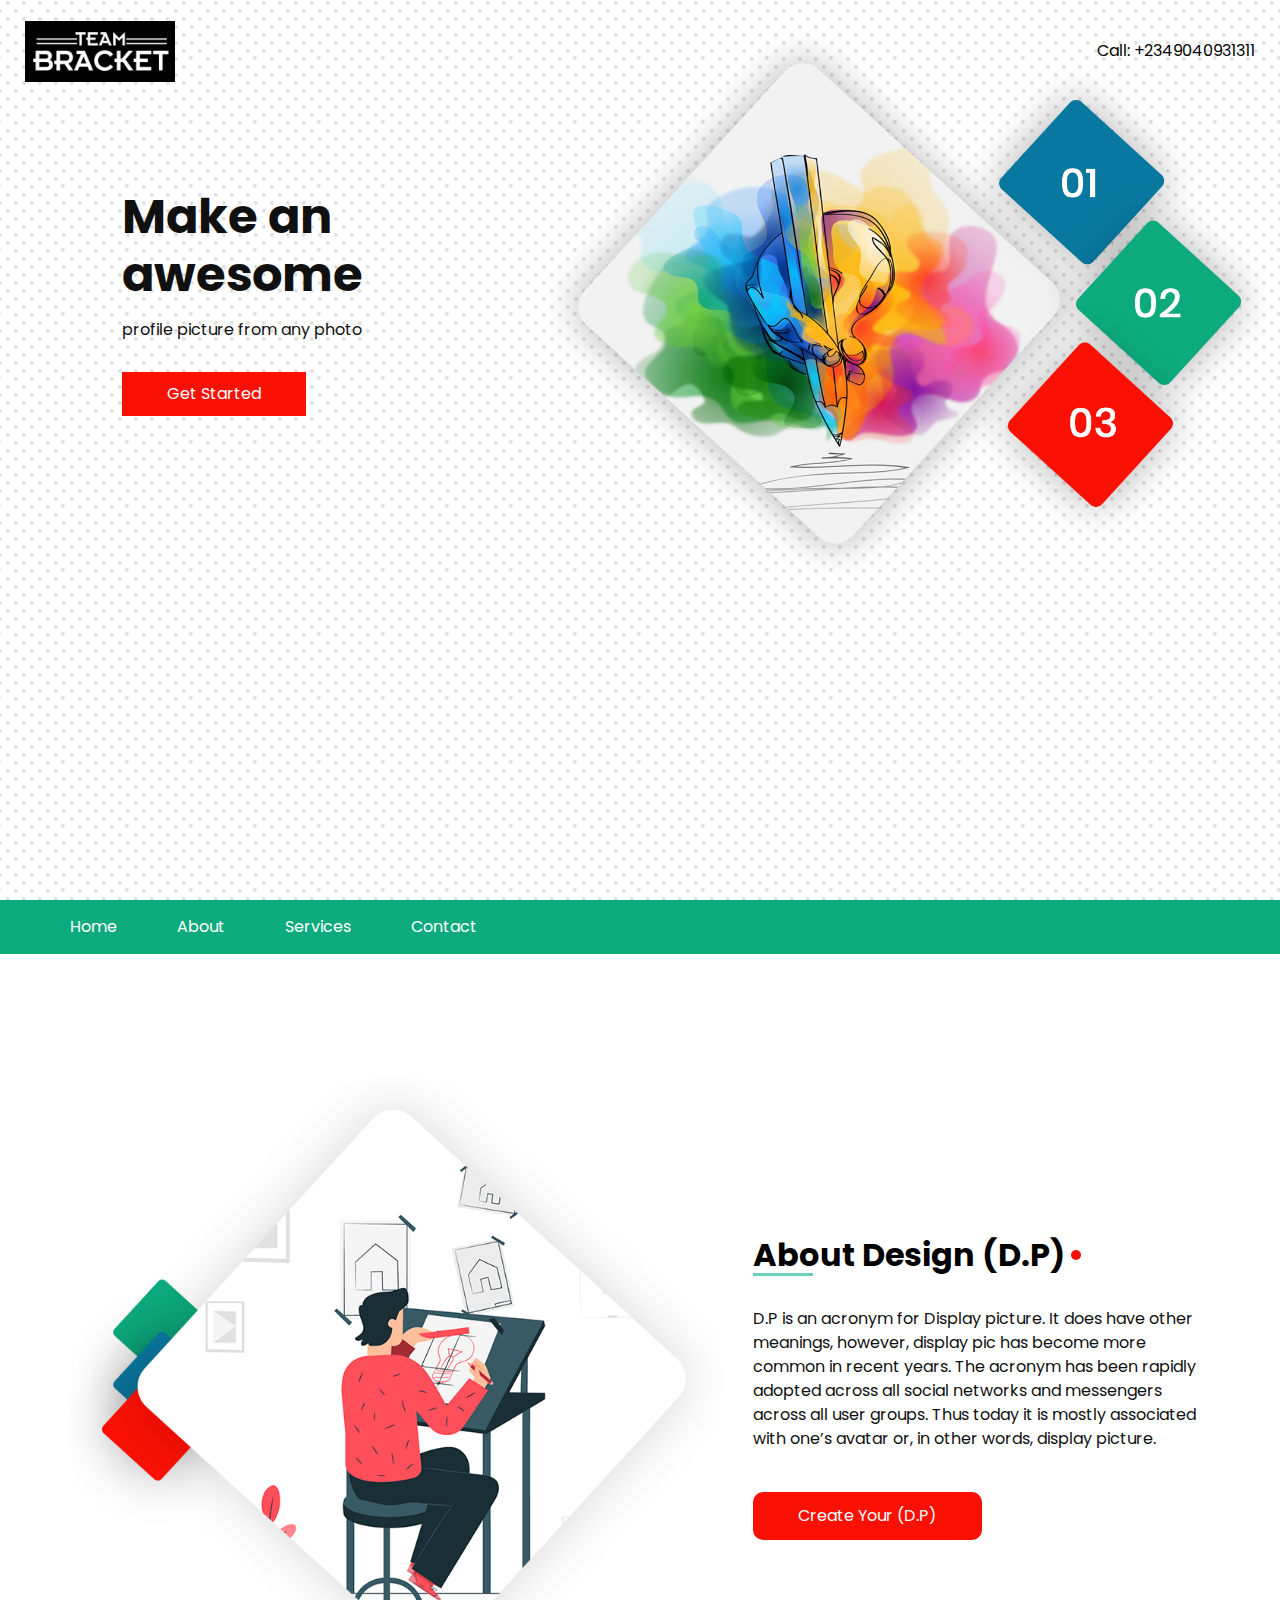
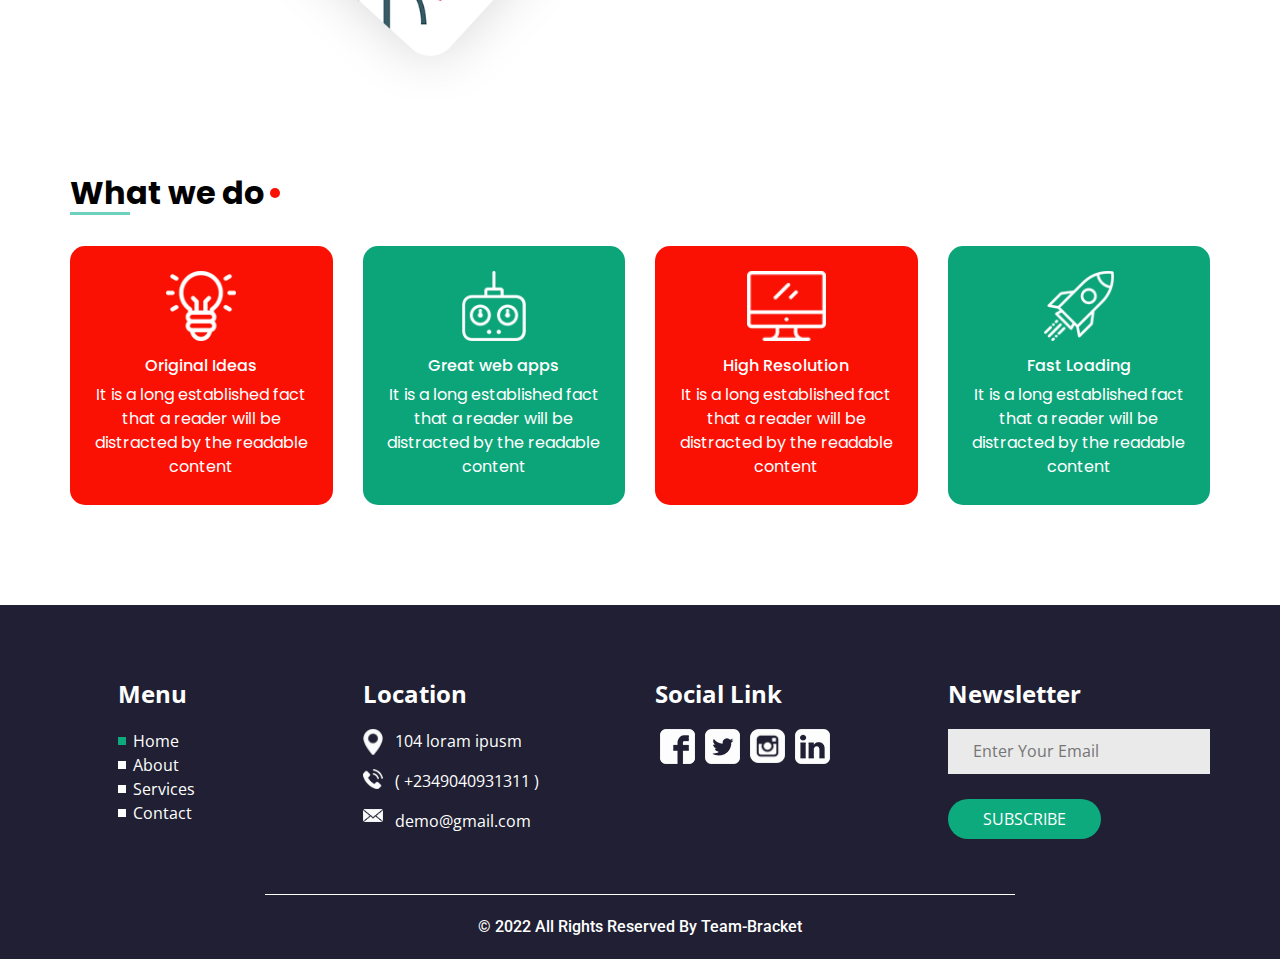
<file: index.html>
<!DOCTYPE html>
<html lang="en">

<head>
  <!-- Basic -->
  <meta charset="utf-8" />
  <meta http-equiv="X-UA-Compatible" content="IE=edge" />
  <!-- Mobile Metas -->
  <meta name="viewport" content="width=device-width, initial-scale=1, shrink-to-fit=no" />
  <!-- Site Metas -->
  <meta name="keywords" content="" />
  <meta name="description" content="" />
  <meta name="author" content="" />

  <title>Team-Bracket</title>

  <!-- slider stylesheet -->
  <link rel="stylesheet" type="text/css"
    href="https://cdnjs.cloudflare.com/ajax/libs/OwlCarousel2/2.1.3/assets/owl.carousel.min.css" />

  <!-- bootstrap core css -->
  <link rel="stylesheet" type="text/css" href="css/bootstrap.css" />

  <!-- fonts style -->
  <link href="https://fonts.googleapis.com/css?family=Open+Sans:400,700|Poppins:400,700|Roboto:400,700&display=swap"
    rel="stylesheet" />

  <!-- Custom styles for this template -->
  <link href="css/style.css" rel="stylesheet" />
  <!-- responsive style -->
  <link href="css/responsive.css" rel="stylesheet" />
</head>

<body>
  <div class="hero_area">
    <!-- header section strats -->
    <header class="header_section">
      <div class="container-fluid">
        <nav class="navbar navbar-expand-lg custom_nav-container pt-3">
          <a class="navbar-brand" href="index.html">

            <img src="/img/Team-Bracket.jpg" alt="" />
          </a>
          <button class="navbar-toggler" type="button" data-toggle="collapse" data-target="#navbarSupportedContent"
            aria-controls="navbarSupportedContent" aria-expanded="false" aria-label="Toggle navigation">
            <span class="navbar-toggler-icon"></span>
          </button>

          <div class="collapse navbar-collapse" id="navbarSupportedContent">
            <ul class="navbar-nav ml-auto mr-2">
              <li class="nav-item active">
                <a class="nav-link" href="index.html">Home <span class="sr-only">(current)</span></a>
              </li>
              <li class="nav-item">
                <a class="nav-link" href="about.html">About </a>
              </li>
              <li class="nav-item">
                <a class="nav-link" href="service.html">Services</a>
              </li>

              <li class="nav-item">
                <a class="nav-link" href="contact.html">Contact</a>
              </li>
            </ul>
          </div>
          <div class="call_btn">
            <a href="">
              Call: +2349040931311
            </a>
          </div>
        </nav>
      </div>
    </header>
    <!-- end header section -->

    <section class="slider_section">
      <div class="container-fluid">
        <div class="row">
          <div class="col-md-4 col-lg-4 offset-md-1">
            <div class="detail-box">
              <h1>
                Make an awesome
              </h1>
              <p>
                profile picture from any photo
              </p>
              <div>
                <a href="./create-dp.html">
                  Get Started
                </a>
              </div>
            </div>
          </div>
          <div class="col-md-6 col-lg-7">
            <div class="img-box">
              <img src="images/hero.png" alt="Team-Bracket" />
            </div>
          </div>
        </div>
      </div>
    </section>
  </div>

  <!-- custom menu -->
  <div class="custom_menu-container">
    <div class="container">
      <div class="custom_menu">
        <ul class="navbar-nav ">
          <li class="nav-item active">
            <a class="nav-link pl-0" href="index.html">Home <span class="sr-only">(current)</span></a>
          </li>
          <li class="nav-item">
            <a class="nav-link" href="#about">About </a>
          </li>
          <li class="nav-item">
            <a class="nav-link" href="service.html">Services</a>
          </li>

          <li class="nav-item">
            <a class="nav-link" href="contact.html">Contact</a>
          </li>
        </ul>
      </div>
    </div>
  </div>

  <!-- custom menu -->

  <!-- about section -->

  <section class="about_section layout_padding mt-5" id="about">
    <div class="container">
      <div class="row">
        <div class="col-md-7">
          <div class="img-box">
            <img src="images/about-img.png" alt="" />
          </div>
        </div>
        <div class="col-md-5">
          <div class="detail-box">
            <div class="custom_heading-container">
              <h2>
                About Design (D.P)
              </h2>
            </div>

            <p>
              D.P is an acronym for Display picture.
              It does have other meanings, however, display pic has become more common in
              recent years. The acronym has been rapidly adopted across all social networks and
              messengers across all user groups. Thus today it is mostly associated with one’s avatar or,
              in other words, display picture.
            </p>
            <div>
              <a href="./create-dp.html">
                Create Your (D.P)
              </a>
            </div>
          </div>
        </div>
      </div>
    </div>
  </section>

  <!-- end about section -->

  <!-- do section -->
  <section class="do_section layout_padding-bottom">
    <div class="container">
      <div class="custom_heading-container">
        <h2>
          What we do
        </h2>
      </div>
      <div class="row">
        <div class="col-md-3 col-sm-6">
          <div class="content-box bg-red">
            <div class="img-box">
              <img src="images/idea.png" alt="" />
            </div>
            <div class="detail-box">
              <h6>
                Original Ideas
              </h6>
              <p>
                It is a long established fact that a reader will be distracted
                by the readable content
              </p>
            </div>
          </div>
        </div>
        <div class="col-md-3 col-sm-6">
          <div class="content-box bg-green">
            <div class="img-box">
              <img src="images/controller.png" alt="" />
            </div>
            <div class="detail-box">
              <h6>
                Great web apps
              </h6>
              <p>
                It is a long established fact that a reader will be distracted
                by the readable content
              </p>
            </div>
          </div>
        </div>
        <div class="col-md-3 col-sm-6">
          <div class="content-box bg-red">
            <div class="img-box">
              <img src="images/monitor.png" alt="" />
            </div>
            <div class="detail-box">
              <h6>
                High Resolution
              </h6>
              <p>
                It is a long established fact that a reader will be distracted
                by the readable content
              </p>
            </div>
          </div>
        </div>
        <div class="col-md-3 col-sm-6">
          <div class="content-box bg-green">
            <div class="img-box">
              <img src="images/rocket-ship.png" alt="" />
            </div>
            <div class="detail-box">
              <h6>
                Fast Loading
              </h6>
              <p>
                It is a long established fact that a reader will be distracted
                by the readable content
              </p>
            </div>
          </div>
        </div>
      </div>
    </div>
  </section>

  <!-- end do section -->

  <!-- info section -->
  <section class="info_section layout_padding-top layout_padding2-bottom">
    <div class="container">
      <div class="row">
        <div class="col-md-6 col-lg-3">
          <div class="info_links pl-lg-5">
            <h4>
              Menu
            </h4>
            <ul>
              <li class="active">
                <a href="index.html">
                  Home
                </a>
              </li>
              <li>
                <a href="#about">
                  About
                </a>
              </li>
              <li>
                <a class="" href="service.html">Services</a>
              </li>
              <li>
                <a href="contact.html">
                  Contact
                </a>
              </li>
            </ul>
          </div>
        </div>
        <div class="col-md-6 col-lg-3">
          <div class="info_contact">
            <h4>
              Location
            </h4>
            <div>
              <img src="images/location.png" alt="" />
              <p>
                104 loram ipusm
              </p>
            </div>
            <div>
              <img src="images/telephone.png" alt="" />
              <p>
                ( +2349040931311 )
              </p>
            </div>
            <div>
              <img src="images/envelope.png" alt="" />
              <p>
                demo@gmail.com
              </p>
            </div>
          </div>
        </div>

        <div class="col-md-6 col-lg-3">
          <div class="info_social">
            <h4>
              Social Link
            </h4>
            <div class="social_container">
              <div>
                <a href="">
                  <img src="images/facebook-logo.png" alt="" />
                </a>
              </div>
              <div>
                <a href="http://twitter.com/son_of_yahyah">
                  <img src="images/twitter-logo.png" alt="" />
                </a>
              </div>
              <div>
                <a href="">
                  <img src="images/instagram.png" alt="" />
                </a>
              </div>
              <div>
                <a href="">
                  <img src="images/linkedin-sign.png" alt="" />
                </a>
              </div>
            </div>
          </div>
        </div>
        <div class="col-md-6 col-lg-3">
          <div class="info_form">
            <h4>
              Newsletter
            </h4>
            <form action="#">
              <input type="text" placeholder="Enter Your Email" />
              <button type="submit">
                Subscribe
              </button>
            </form>
          </div>
        </div>
      </div>
    </div>
  </section>

  <!-- end info_section -->

  <!-- footer section -->
  <footer class="container-fluid footer_section">
    <p>
      &copy; 2022 All Rights Reserved By Team-Bracket
    </p>
  </footer>
  <!-- footer section -->

  <!-- <script src="js/jquery-3.4.1.min.js"></script> -->
  <script src="js/bootstrap.js"></script>
  <!-- <script src="js/circles.min.js"></script>
  <script src="js/custom.js"></script> -->


</body>

</html>
</file>
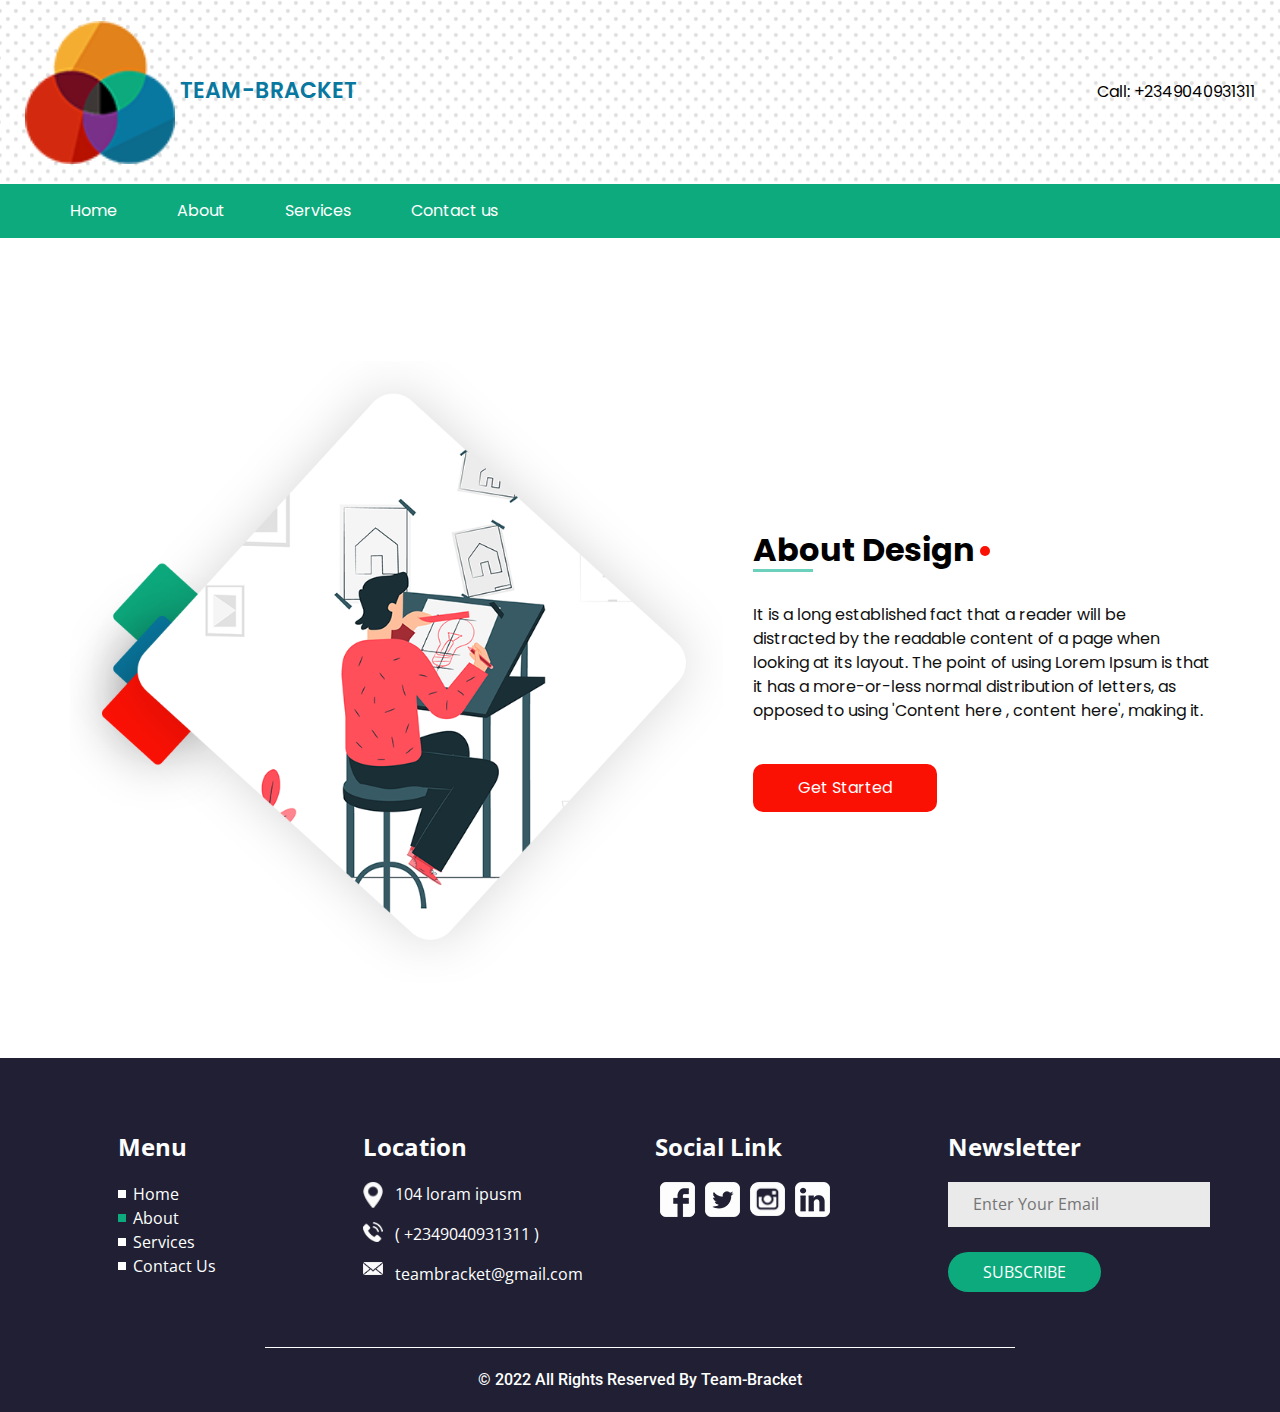
<file: about.html>
<!DOCTYPE html>
<html lang="en">

<head>
  <!-- Basic -->
  <meta charset="utf-8" />
  <meta http-equiv="X-UA-Compatible" content="IE=edge" />
  <!-- Mobile Metas -->
  <meta name="viewport" content="width=device-width, initial-scale=1, shrink-to-fit=no" />
  <!-- Site Metas -->
  <meta name="keywords" content="" />
  <meta name="description" content="" />
  <meta name="author" content="" />

  <title>Team-Bracket</title>

  <!-- slider stylesheet -->
  <link rel="stylesheet" type="text/css" href="https://cdnjs.cloudflare.com/ajax/libs/OwlCarousel2/2.1.3/assets/owl.carousel.min.css" />

  <!-- bootstrap core css -->
  <link rel="stylesheet" type="text/css" href="css/bootstrap.css" />

  <!-- fonts style -->
  <link href="https://fonts.googleapis.com/css?family=Open+Sans:400,700|Poppins:400,700|Roboto:400,700&display=swap" rel="stylesheet" />

  <!-- Custom styles for this template -->
  <link href="css/style.css" rel="stylesheet" />
  <!-- responsive style -->
  <link href="css/responsive.css" rel="stylesheet" />
</head>

<body class="sub_page">
  <div class="hero_area">
    <!-- header section strats -->
    <header class="header_section">
      <div class="container-fluid">
        <nav class="navbar navbar-expand-lg custom_nav-container pt-3">
          <a class="navbar-brand" href="index.html">
            <img src="images/logo.png" alt="" />
            <span>
              Team-Bracket
            </span>
          </a>
          <button class="navbar-toggler" type="button" data-toggle="collapse" data-target="#navbarSupportedContent" aria-controls="navbarSupportedContent" aria-expanded="false" aria-label="Toggle navigation">
            <span class="navbar-toggler-icon"></span>
          </button>

          <div class="collapse navbar-collapse" id="navbarSupportedContent">
            <ul class="navbar-nav ml-auto mr-2">
              <li class="nav-item active">
                <a class="nav-link" href="index.html">Home <span class="sr-only">(current)</span></a>
              </li>
              <li class="nav-item">
                <a class="nav-link" href="about.html">About </a>
              </li>
              <li class="nav-item">
                <a class="nav-link" href="service.html">Services</a>
              </li>

              <li class="nav-item">
                <a class="nav-link" href="contact.html">Contact us</a>
              </li>
            </ul>
          </div>
          <div class="call_btn">
            <a href="">
              Call: +2349040931311
            </a>
          </div>
        </nav>
      </div>
    </header>
    <!-- end header section -->


  </div>

  <!-- custom menu -->
  <div class="custom_menu-container">
    <div class="container">
      <div class="custom_menu">
        <ul class="navbar-nav ">
          <li class="nav-item active">
            <a class="nav-link pl-0" href="index.html">Home <span class="sr-only">(current)</span></a>
          </li>
          <li class="nav-item">
            <a class="nav-link" href="about.html">About </a>
          </li>
          <li class="nav-item">
            <a class="nav-link" href="service.html">Services</a>
          </li>

          <li class="nav-item">
            <a class="nav-link" href="contact.html">Contact us</a>
          </li>
        </ul>
      </div>
    </div>
  </div>

  <!-- custom menu -->

  <!-- about section -->

  <section class="about_section layout_padding mt-5">
    <div class="container">
      <div class="row">
        <div class="col-md-7">
          <div class="img-box">
            <img src="images/about-img.png" alt="" />
          </div>
        </div>
        <div class="col-md-5">
          <div class="detail-box">
            <div class="custom_heading-container">
              <h2>
                About Design
              </h2>
            </div>

            <p>
              It is a long established fact that a reader will be distracted
              by the readable content of a page when looking at its layout.
              The point of using Lorem Ipsum is that it has a more-or-less
              normal distribution of letters, as opposed to using 'Content
              here , content here', making it.
            </p>
            <div>
              <a href="">
                Get Started
              </a>
            </div>
          </div>
        </div>
      </div>
    </div>
  </section>

  <!-- end about section -->



  <!-- info section -->
  <section class="info_section layout_padding-top layout_padding2-bottom">
    <div class="container">
      <div class="row">
        <div class="col-md-6 col-lg-3">
          <div class="info_links pl-lg-5">
            <h4>
              Menu
            </h4>
            <ul>
              <li>
                <a href="index.html">
                  Home
                </a>
              </li>
              <li class="active">
                <a href="about.html">
                  About
                </a>
              </li>
              <li>
                <a class="" href="service.html">Services</a>
              </li>
              <li>
                <a href="contact.html">
                  Contact Us
                </a>
              </li>
            </ul>
          </div>
        </div>
        <div class="col-md-6 col-lg-3">
          <div class="info_contact">
            <h4>
              Location
            </h4>
            <div>
              <img src="images/location.png" alt="" />
              <p>
                104 loram ipusm
              </p>
            </div>
            <div>
              <img src="images/telephone.png" alt="" />
              <p>
                ( +2349040931311 )
              </p>
            </div>
            <div>
              <img src="images/envelope.png" alt="" />
              <p>
                teambracket@gmail.com
              </p>
            </div>
          </div>
        </div>

        <div class="col-md-6 col-lg-3">
          <div class="info_social">
            <h4>
              Social Link
            </h4>
            <div class="social_container">
              <div>
                <a href="">
                  <img src="images/facebook-logo.png" alt="" />
                </a>
              </div>
              <div>
                <a href="">
                  <img src="images/twitter-logo.png" alt="" />
                </a>
              </div>
              <div>
                <a href="">
                  <img src="images/instagram.png" alt="" />
                </a>
              </div>
              <div>
                <a href="">
                  <img src="images/linkedin-sign.png" alt="" />
                </a>
              </div>
            </div>
          </div>
        </div>
        <div class="col-md-6 col-lg-3">
          <div class="info_form">
            <h4>
              Newsletter
            </h4>
            <form action="#">
              <input type="text" placeholder="Enter Your Email" />
              <button type="submit">
                Subscribe
              </button>
            </form>
          </div>
        </div>
      </div>
    </div>
  </section>

  <!-- end info_section -->

  <!-- footer section -->
  <footer class="container-fluid footer_section">
    <p>
      &copy; 2022 All Rights Reserved By Team-Bracket
    </p>
  </footer>
  <!-- footer section -->

  <script src="js/jquery-3.4.1.min.js"></script>
  <script src="js/bootstrap.js"></script>
  <script src="js/circles.min.js"></script>
  <script src="js/custom.js"></script>

</body>

</html>
</file>
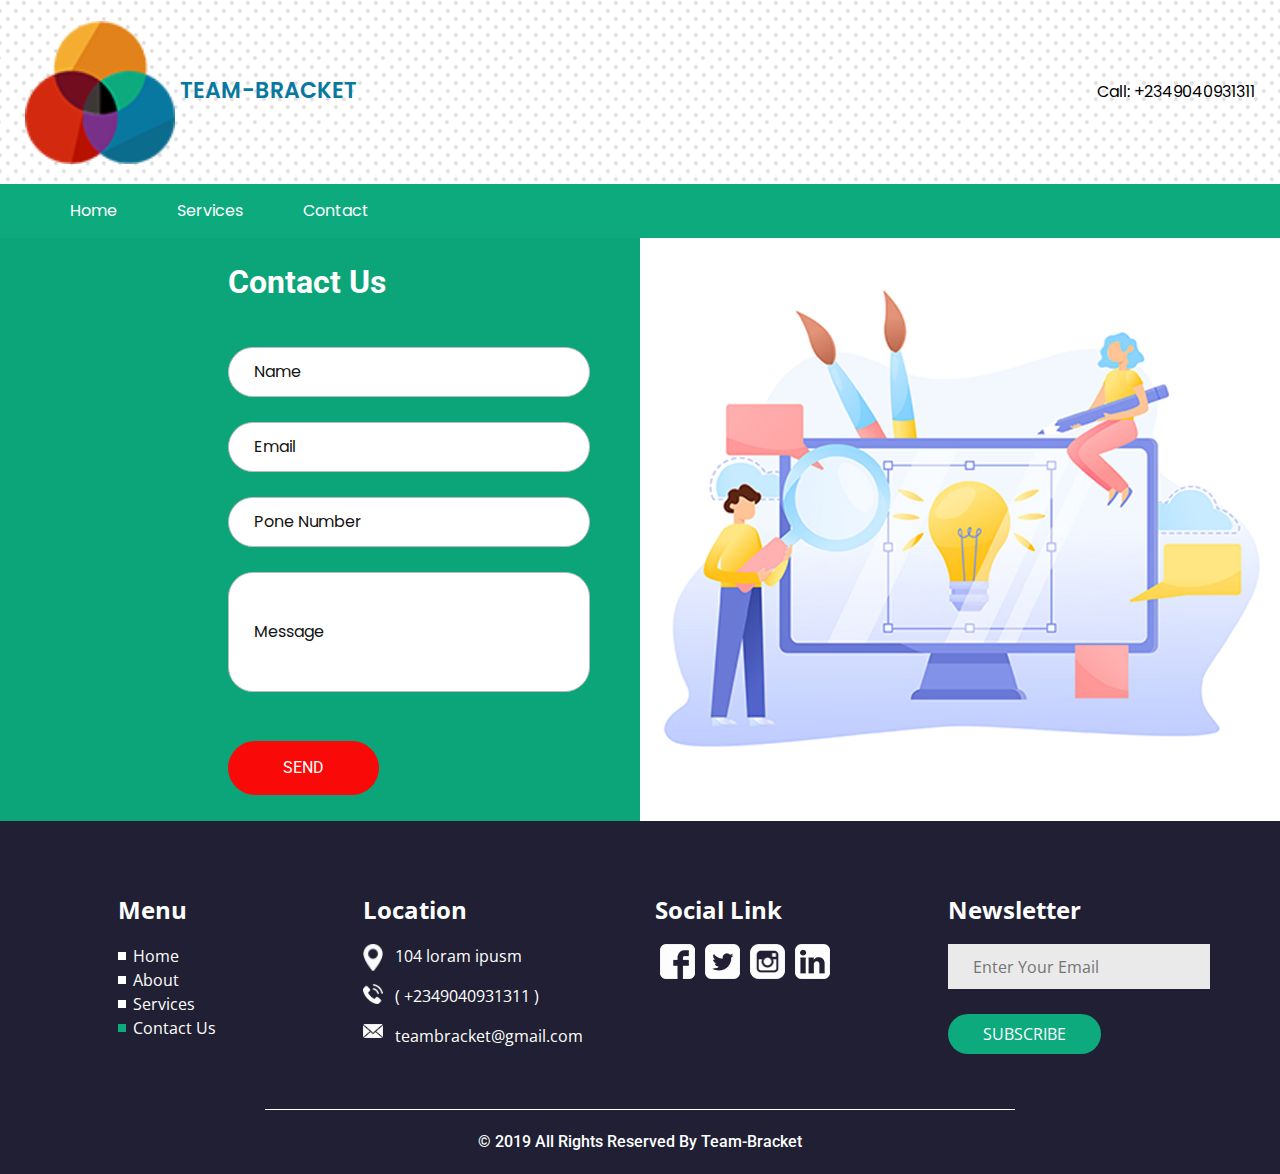
<file: contact.html>
<!DOCTYPE html>
<html lang="en">

<head>
  <!-- Basic -->
  <meta charset="utf-8" />
  <meta http-equiv="X-UA-Compatible" content="IE=edge" />
  <!-- Mobile Metas -->
  <meta name="viewport" content="width=device-width, initial-scale=1, shrink-to-fit=no" />
  <!-- Site Metas -->
  <meta name="keywords" content="" />
  <meta name="description" content="" />
  <meta name="author" content="" />

  <title>Team-Bracket</title>

  <!-- slider stylesheet -->
  <link rel="stylesheet" type="text/css" href="https://cdnjs.cloudflare.com/ajax/libs/OwlCarousel2/2.1.3/assets/owl.carousel.min.css" />

  <!-- bootstrap core css -->
  <link rel="stylesheet" type="text/css" href="css/bootstrap.css" />

  <!-- fonts style -->
  <link href="https://fonts.googleapis.com/css?family=Open+Sans:400,700|Poppins:400,700|Roboto:400,700&display=swap" rel="stylesheet" />

  <!-- Custom styles for this template -->
  <link href="css/style.css" rel="stylesheet" />
  <!-- responsive style -->
  <link href="css/responsive.css" rel="stylesheet" />
</head>

<body class="sub_page">
  <div class="hero_area">
    <!-- header section strats -->
    <header class="header_section">
      <div class="container-fluid">
        <nav class="navbar navbar-expand-lg custom_nav-container pt-3">
          <a class="navbar-brand" href="index.html">
            <img src="images/logo.png" alt="" />
            <span>
              Team-Bracket
            </span>
          </a>
          <button class="navbar-toggler" type="button" data-toggle="collapse" data-target="#navbarSupportedContent" aria-controls="navbarSupportedContent" aria-expanded="false" aria-label="Toggle navigation">
            <span class="navbar-toggler-icon"></span>
          </button>

          <div class="collapse navbar-collapse" id="navbarSupportedContent">
            <ul class="navbar-nav ml-auto mr-2">
              <li class="nav-item active">
                <a class="nav-link" href="index.html">Home <span class="sr-only">(current)</span></a>
              </li>
              <li class="nav-item">
                <a class="nav-link" href="service.html">Services</a>
              </li>

              <li class="nav-item">
                <a class="nav-link" href="contact.html">Contact</a>
              </li>
            </ul>
          </div>
          <div class="call_btn">
            <a href="">
              Call: +2349040931311
            </a>
          </div>
        </nav>
      </div>
    </header>
    <!-- end header section -->


  </div>

  <!-- custom menu -->
  <div class="custom_menu-container">
    <div class="container">
      <div class="custom_menu">
        <ul class="navbar-nav ">
          <li class="nav-item active">
            <a class="nav-link pl-0" href="index.html">Home <span class="sr-only">(current)</span></a>
          </li>
          <li class="nav-item">
            <a class="nav-link" href="service.html">Services</a>
          </li>

          <li class="nav-item">
            <a class="nav-link" href="contact.html">Contact</a>
          </li>
        </ul>
        
      </div>
    </div>
  </div>

  <!-- custom menu -->


  <!-- contact section -->

  <section class="contact_section">
    <div class="container-fluid">
      <div class="row">
        <div class="col-lg-4 offset-lg-2 col-md-5 offset-md-1">
          <h2 class="custom_heading">Contact Us</h2>
          <form action="#">
            <div>
              <input type="text" placeholder="Name" />
            </div>
            <div>
              <input type="email" placeholder="Email" />
            </div>
            <div>
              <input type="text" placeholder="Pone Number" />
            </div>
            <div>
              <input type="text" class="message-box" placeholder="Message" />
            </div>
            <div class="d-flex  mt-4 ">
              <button>
                SEND
              </button>
            </div>
          </form>
        </div>
        <div class="col-md-6 px-0">
          <div class="img-box">
            <img src="images/contact.jpg" alt="" class="w-100" />
          </div>
        </div>
      </div>
    </div>
  </section>

  <!-- end contact section -->

  <!-- info section -->
  <section class="info_section layout_padding-top layout_padding2-bottom">
    <div class="container">
      <div class="row">
        <div class="col-md-6 col-lg-3">
          <div class="info_links pl-lg-5">
            <h4>
              Menu
            </h4>
            <ul>
              <li>
                <a href="index.html">
                  Home
                </a>
              </li>
              <li>
                <a href="about.html">
                  About
                </a>
              </li>
              <li>
                <a class="" href="service.html">Services</a>
              </li>
              <li class="active">
                <a href="contact.html">
                  Contact Us
                </a>
              </li>
            </ul>
          </div>
        </div>
        <div class="col-md-6 col-lg-3">
          <div class="info_contact">
            <h4>
              Location
            </h4>
            <div>
              <img src="images/location.png" alt="" />
              <p>
                104 loram ipusm
              </p>
            </div>
            <div>
              <img src="images/telephone.png" alt="" />
              <p>
                ( +2349040931311 )
              </p>
            </div>
            <div>
              <img src="images/envelope.png" alt="" />
              <p>
                teambracket@gmail.com
              </p>
            </div>
          </div>
        </div>

        <div class="col-md-6 col-lg-3">
          <div class="info_social">
            <h4>
              Social Link
            </h4>
            <div class="social_container">
              <div>
                <a href="">
                  <img src="images/facebook-logo.png" alt="" />
                </a>
              </div>
              <div>
                <a href="http://twitter.com/son_of_yahyah">
                  <img src="images/twitter-logo.png" alt="" />
                </a>
              </div>
              <div>
                <a href="">
                  <img src="images/instagram.png" alt="" />
                </a>
              </div>
              <div>
                <a href="">
                  <img src="images/linkedin-sign.png" alt="" />
                </a>
              </div>
            </div>
          </div>
        </div>
        <div class="col-md-6 col-lg-3">
          <div class="info_form">
            <h4>
              Newsletter
            </h4>
            <form action="#">
              <input type="text" placeholder="Enter Your Email" />
              <button type="submit">
                Subscribe
              </button>
            </form>
          </div>
        </div>
      </div>
    </div>
  </section>

  <!-- end info_section -->

  <!-- footer section -->
  <footer class="container-fluid footer_section">
    <p>
      &copy; 2019 All Rights Reserved By Team-Bracket
    </p>
  </footer>
  <!-- footer section -->

  <script src="js/jquery-3.4.1.min.js"></script>
  <script src="js/bootstrap.js"></script>
  <script src="js/circles.min.js"></script>
  <script src="js/custom.js"></script>

</body>

</html>
</file>
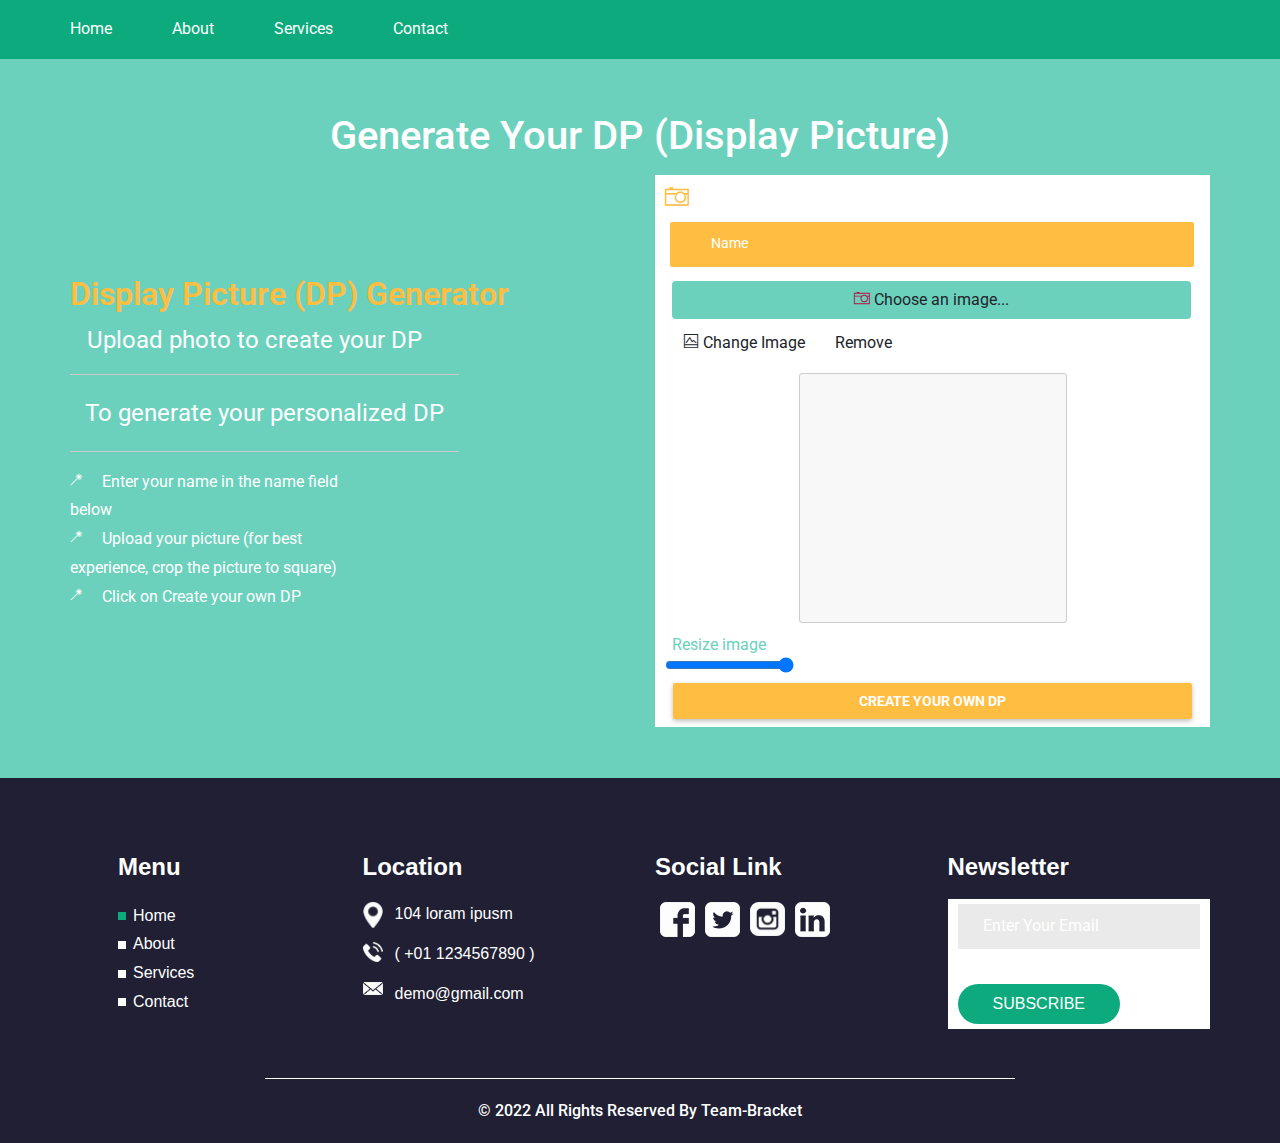
<file: create-dp.html>
<!DOCTYPE html>
<html lang="en">

<head>
	<meta charset="utf-8">
	<meta name="viewport" content="width=device-width,initial-scale=1,user-scalable=0">
	<meta http-equiv="X-UA-Compatible" content="IE=edge">
	<title>DP Generator</title>
	<link rel="stylesheet" src="//normalize-css.googlecode.com/svn/trunk/normalize.css" />
	<link rel="stylesheet" type="text/css" href="./css/create-style.css">
	<link rel="stylesheet" type="text/css" href="css/style.css">
	<link rel="stylesheet" type="text/css" href="fonts/themify-icons.css">
	<link href="https://fonts.googleapis.com/css?family=Roboto" rel="stylesheet">
	<link href="https://fonts.googleapis.com/css?family=Montserrat|Raleway|Source+Sans+Pro&display=swap"
		rel="stylesheet">
		<link rel="stylesheet" href="./css/bootstrap.css">
		<link rel="stylesheet" href="./css/responsive.css">

</head>

<body style="background-color: #6bd1bd;" class="sub_page">
	<div class="hero_area">
	  <!-- header section strats -->
	  <header class="header_section">
		<div class="container-fluid">
		  <nav class="navbar navbar-expand-lg custom_nav-container pt-3">
			<a class="navbar-brand" href="index.html">
				<img src="/img/Team-Bracket.jpg" alt="" />
			</a>
			<button class="navbar-toggler" type="button" data-toggle="collapse" data-target="#navbarSupportedContent" aria-controls="navbarSupportedContent" aria-expanded="false" aria-label="Toggle navigation">
			  <span class="navbar-toggler-icon"></span>
			</button>
  
			<div class="collapse navbar-collapse" id="navbarSupportedContent">
			  <ul class="navbar-nav ml-auto mr-2">
				<li class="nav-item active">
				  <a class="nav-link" href="index.html">Home <span class="sr-only">(current)</span></a>
				</li>
				<li class="nav-item">
				  <a class="nav-link" href="about.html">About </a>
				</li>
				<li class="nav-item">
				  <a class="nav-link" href="service.html">Services</a>
				</li>
  
				<li class="nav-item">
				  <a class="nav-link" href="/">Contact</a>
				</li>
			  </ul>
			</div>
			<div class="call_btn">
			  <a href="">
				Call: +2349040931311
			  </a>
			</div>
		  </nav>
		</div>
	  </header>
	  <!-- end header section -->
  
  
	</div>
  
	<!-- custom menu -->
	<div class="custom_menu-container">
	  <div class="container">
		<div class="custom_menu">
		  <ul class="navbar-nav ">
			<li class="nav-item active">
			  <a class="nav-link pl-0" href="index.html">Home <span class="sr-only">(current)</span></a>
			</li>
			<li class="nav-item">
			  <a class="nav-link" href="about.html">About</a>
			</li>
			<li class="nav-item">
			  <a class="nav-link" href="service.html">Services</a>
			</li>
  
			<li class="nav-item">
			  <a class="nav-link" href="contact.html">Contact</a>
			</li>
		  </ul>
		  
		</div>
	  </div>
	</div>
  
	<!-- custom menu -->
	
	<main class="container py-5">
	<header class="mb-2">
		<h1>Generate Your DP (Display Picture)</h1>
	</header>
		<div class="row">
			<section class="col-sm-6 col-md-6 under">
				<div>
					<h2 style="color:rgb(255, 189, 66); font-weight: 600;">Display Picture (DP) Generator</h2>
					<p>Upload photo to create your DP</p>
					<p class="step">To generate your personalized DP</p>
				</div>
				<ul>
					<li class="ti">Enter your name in the name field below</li>
					<li class="ti">Upload your picture (for best experience, crop the picture to square)</li>
					<li class="ti">Click on Create your own DP</li>
				</ul>
			</section>
	
			<section class="col-sm-6 col-md-6 top">
				<form enctype="multipart/form-data" action="" method="POST" onsubmit="event.preventDefault();">
					<fieldset>
						<legend class="ti-camera" style="color: rgb(255, 189, 66); padding-top: 5px;"></legend>
						<div class="form-input-control">
							<input placeholder="Name" required="" id="fullname" name="fullname" type="text">
						</div>
						<div class="image-editor">
							<!-- <input type="file" class="cropit-image-input"> -->
							<span class="btn btn-input fileinput-button" style="background-color:#6bd1bd; width:97%;">
								<i class="ti-camera" style="color: rgb(177, 20, 72);"></i>
								<span>Choose an image...</span>
								<input id="file" name="file" type="file" class="cropit-image-input" required="">
								<input type="hidden" name="image-data" class="hidden-image-data" />
							</span>
							<div class="form-input-control">
								<button type="reset" class="btn btn-input change hide">
									<i class="ti-image"></i>
									<span>Change Image</span>
								</button>
								<button type="button" class="btn btn-input delete hide">
									<i class="ti-cancel"></i>
									<span>Remove</span>
								</button>
							</div>
							<div class="cropit-preview"></div>
							<div class="image-size-label" style="color: #6bd1bd">
								Resize image
							</div>
							<input type="range" class="cropit-image-zoom-input">
							<input type="hidden" name="image-data" class="hidden-image-data" />
						</div>
						<div class="button">
							<button value="submit" type="submit" class="kb-button create-dp">Create your own DP</button>
						</div>
					</fieldset>
				</form>
	
			</section>
		</div>
	</main>

  <!-- info section -->
  <section class="info_section layout_padding-top layout_padding2-bottom">
    <div class="container">
      <div class="row">
        <div class="col-md-6 col-lg-3">
          <div class="info_links pl-lg-5">
            <h4>
              Menu
            </h4>
            <ul>
              <li class="active">
                <a href="index.html">
                  Home
                </a>
              </li>
              <li>
                <a href="about.html">
                  About
                </a>
              </li>
              <li>
                <a class="" href="service.html">Services</a>
              </li>
              <li>
                <a href="contact.html">
                  Contact
                </a>
              </li>
            </ul>
          </div>
        </div>
        <div class="col-md-6 col-lg-3">
          <div class="info_contact">
            <h4>
              Location
            </h4>
            <div>
              <img src="images/location.png" alt="" />
              <p>
                104 loram ipusm
              </p>
            </div>
            <div>
              <img src="images/telephone.png" alt="" />
              <p>
                ( +01 1234567890 )
              </p>
            </div>
            <div>
              <img src="images/envelope.png" alt="" />
              <p>
                demo@gmail.com
              </p>
            </div>
          </div>
        </div>

        <div class="col-md-6 col-lg-3">
          <div class="info_social">
            <h4>
              Social Link
            </h4>
            <div class="social_container">
              <div>
                <a href="">
                  <img src="images/facebook-logo.png" alt="" />
                </a>
              </div>
              <div>
                <a href="http://twitter.com/son_of_yahyah">
					<img src="images/twitter-logo.png" alt="" />
				  </a>
              </div>
              <div>
                <a href="">
                  <img src="images/instagram.png" alt="" />
                </a>
              </div>
              <div>
                <a href="">
                  <img src="images/linkedin-sign.png" alt="" />
                </a>
              </div>
            </div>
          </div>
        </div>
        <div class="col-md-6 col-lg-3">
          <div class="info_form">
            <h4>
              Newsletter
            </h4>
            <form action="#">
              <input type="text" placeholder="Enter Your Email" />
              <button type="submit">
                Subscribe
              </button>
            </form>
          </div>
        </div>
      </div>
    </div>
  </section>

  <!-- end info_section -->

  <!-- footer section -->
  <footer class="container-fluid footer_section">
    <p>
      &copy; 2022 All Rights Reserved By Team-Bracket
    </p>
  </footer>
  <!-- footer section -->

  
	<script src="js/jquery.min.js"></script>
	<script src="js/jquery.cropit.js"></script>
	<script src="js/main.js"></script>

	<!-- <script src="js/jquery-3.4.1.min.js"></script>
	<script src="js/bootstrap.js"></script>
	<script src="js/circles.min.js"></script>
	<script src="js/custom.js"></script> -->
</body>

</html>
</file>
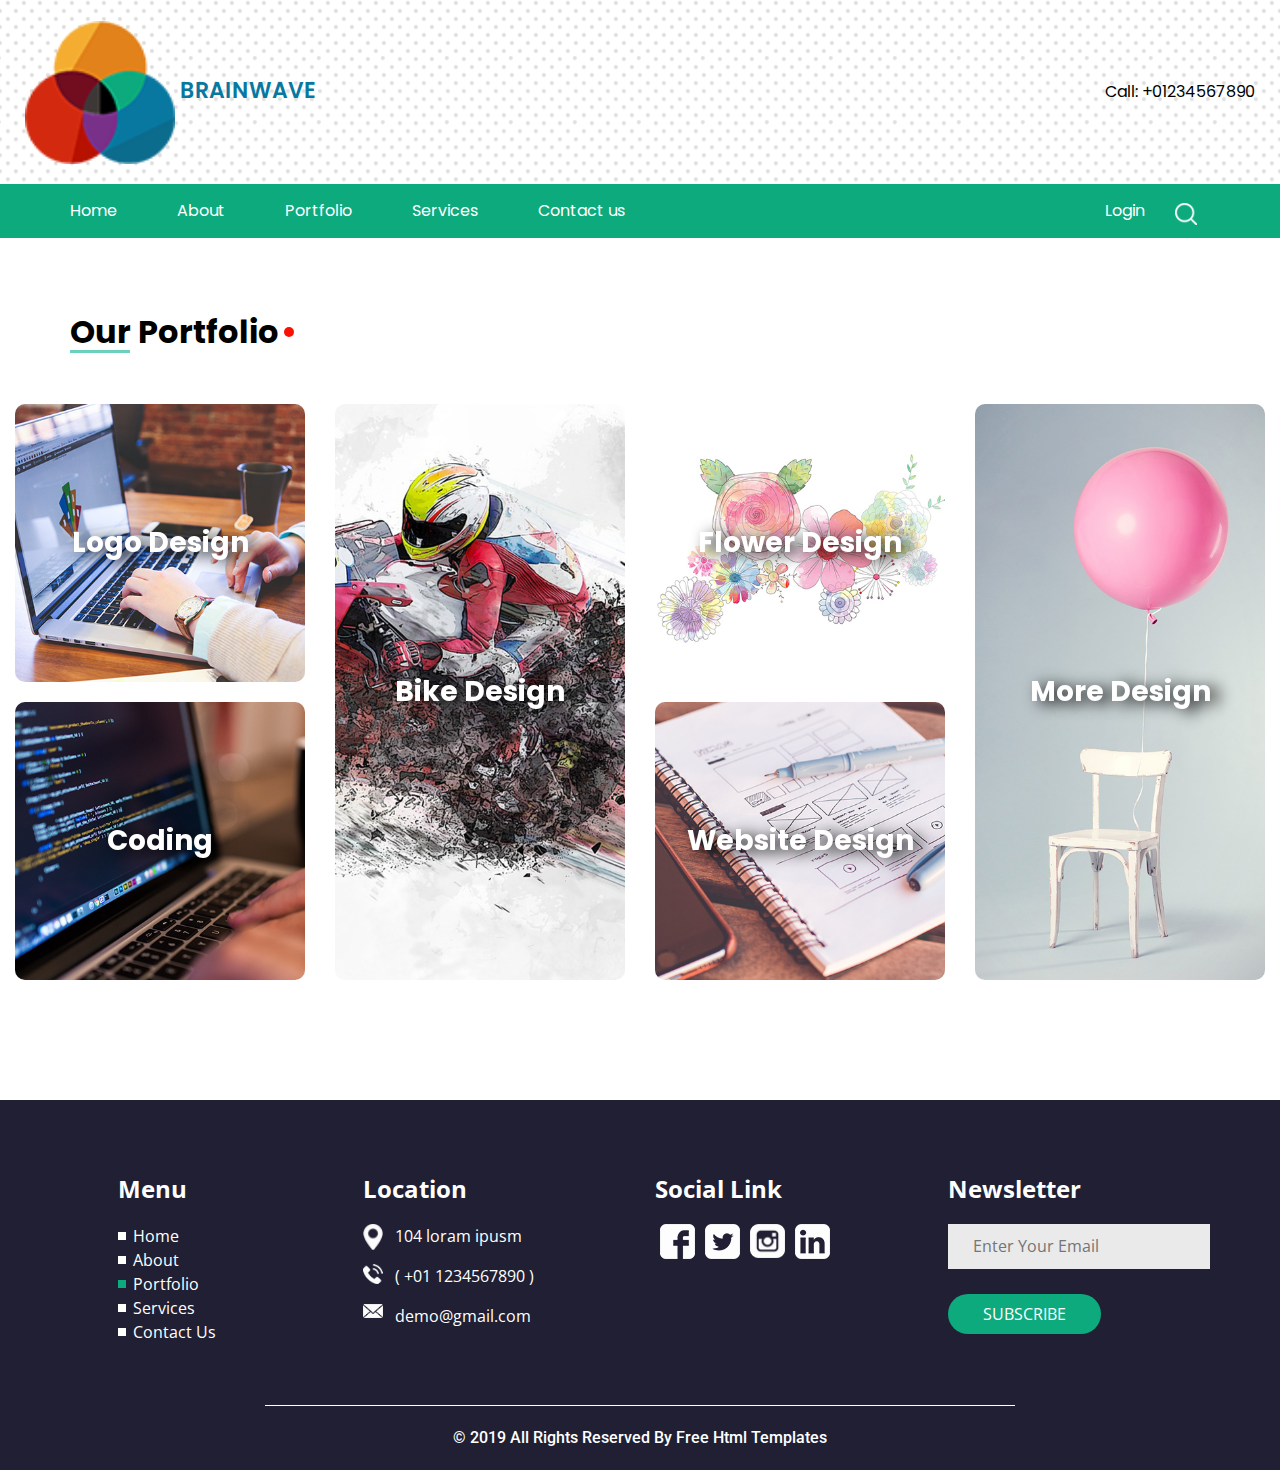
<file: portfolio.html>
<!DOCTYPE html>
<html lang="en">

<head>
  <!-- Basic -->
  <meta charset="utf-8" />
  <meta http-equiv="X-UA-Compatible" content="IE=edge" />
  <!-- Mobile Metas -->
  <meta name="viewport" content="width=device-width, initial-scale=1, shrink-to-fit=no" />
  <!-- Site Metas -->
  <meta name="keywords" content="" />
  <meta name="description" content="" />
  <meta name="author" content="" />

  <title>Brainwave</title>

  <!-- slider stylesheet -->
  <link rel="stylesheet" type="text/css" href="https://cdnjs.cloudflare.com/ajax/libs/OwlCarousel2/2.1.3/assets/owl.carousel.min.css" />

  <!-- bootstrap core css -->
  <link rel="stylesheet" type="text/css" href="css/bootstrap.css" />

  <!-- fonts style -->
  <link href="https://fonts.googleapis.com/css?family=Open+Sans:400,700|Poppins:400,700|Roboto:400,700&display=swap" rel="stylesheet" />

  <!-- Custom styles for this template -->
  <link href="css/style.css" rel="stylesheet" />
  <!-- responsive style -->
  <link href="css/responsive.css" rel="stylesheet" />
</head>

<body class="sub_page">
  <div class="hero_area">
    <!-- header section strats -->
    <header class="header_section">
      <div class="container-fluid">
        <nav class="navbar navbar-expand-lg custom_nav-container pt-3">
          <a class="navbar-brand" href="index.html">
            <img src="images/logo.png" alt="" />
            <span>
              Brainwave
            </span>
          </a>
          <button class="navbar-toggler" type="button" data-toggle="collapse" data-target="#navbarSupportedContent" aria-controls="navbarSupportedContent" aria-expanded="false" aria-label="Toggle navigation">
            <span class="navbar-toggler-icon"></span>
          </button>

          <div class="collapse navbar-collapse" id="navbarSupportedContent">
            <ul class="navbar-nav ml-auto mr-2">
              <li class="nav-item active">
                <a class="nav-link" href="index.html">Home <span class="sr-only">(current)</span></a>
              </li>
              <li class="nav-item">
                <a class="nav-link" href="about.html">About </a>
              </li>
              <li class="nav-item">
                <a class="nav-link" href="portfolio.html">Portfolio </a>
              </li>
              <li class="nav-item">
                <a class="nav-link" href="service.html">Services</a>
              </li>

              <li class="nav-item">
                <a class="nav-link" href="contact.html">Contact us</a>
              </li>
            </ul>
            <div class="user_option">
              <div class="login_btn-container">
                <a href="">
                  Login
                </a>
              </div>
              <form class="form-inline my-2 my-lg-0">
                <button class="btn  my-2 my-sm-0 nav_search-btn" type="submit"></button>
              </form>
            </div>
          </div>
          <div class="call_btn">
            <a href="">
              Call: +01234567890
            </a>
          </div>
        </nav>
      </div>
    </header>
    <!-- end header section -->


  </div>

  <!-- custom menu -->
  <div class="custom_menu-container">
    <div class="container">
      <div class="custom_menu">
        <ul class="navbar-nav ">
          <li class="nav-item active">
            <a class="nav-link pl-0" href="index.html">Home <span class="sr-only">(current)</span></a>
          </li>
          <li class="nav-item">
            <a class="nav-link" href="about.html">About </a>
          </li>
          <li class="nav-item">
            <a class="nav-link" href="portfolio.html">Portfolio </a>
          </li>
          <li class="nav-item">
            <a class="nav-link" href="service.html">Services</a>
          </li>

          <li class="nav-item">
            <a class="nav-link" href="contact.html">Contact us</a>
          </li>
        </ul>
        <div class="user_option">
          <div class="login_btn-container">
            <a href="">
              Login
            </a>
          </div>
          <form class="form-inline my-2 my-lg-0">
            <button class="btn  my-2 my-sm-0 nav_search-btn" type="submit"></button>
          </form>
        </div>
      </div>
    </div>
  </div>

  <!-- custom menu -->



  <!-- portfolio section -->
  <section class="portfolio_section layout_padding">
    <div class="container">
      <div class="custom_heading-container">
        <h2>
          Our Portfolio
        </h2>
      </div>
    </div>
    <div class="container-fluid">
      <div class="row">
        <div class="col-md-6">
          <div class="row">
            <div class="col-sm-6">
              <div class="box b-1">
                <img src="images/p-1.png" alt="" />
                <h4>
                  Logo Design
                </h4>
              </div>
              <div class="box b-2">
                <img src="images/p-2.png" alt="" />
                <h4>
                  Coding
                </h4>
              </div>
            </div>
            <div class="col-sm-6">
              <div class="box b-3">
                <img src="images/p-3.png" alt="" />
                <h4>
                  Bike Design
                </h4>
              </div>
            </div>
          </div>
        </div>
        <div class="col-md-6">
          <div class="row">
            <div class="col-sm-6">
              <div class="box b-4">
                <img src="images/p-4.png" alt="" />
                <h4>
                  Flower Design
                </h4>
              </div>
              <div class="box b-5">
                <img src="images/p-5.png" alt="" />
                <h4>
                  Website Design
                </h4>
              </div>
            </div>
            <div class="col-sm-6">
              <div class="box b-6">
                <img src="images/p-6.jpg" alt="" />
                <h4>
                  More Design
                </h4>
              </div>
            </div>
          </div>
        </div>
      </div>
    </div>
  </section>

  <!-- end portfolio section -->



  <!-- info section -->
  <section class="info_section layout_padding-top layout_padding2-bottom">
    <div class="container">
      <div class="row">
        <div class="col-md-6 col-lg-3">
          <div class="info_links pl-lg-5">
            <h4>
              Menu
            </h4>
            <ul>
              <li>
                <a href="index.html">
                  Home
                </a>
              </li>
              <li>
                <a href="about.html">
                  About
                </a>
              </li>
              <li class="active">
                <a class="" href="portfolio.html">Portfolio </a>
              </li>
              <li>
                <a class="" href="service.html">Services</a>
              </li>
              <li>
                <a href="contact.html">
                  Contact Us
                </a>
              </li>
            </ul>
          </div>
        </div>
        <div class="col-md-6 col-lg-3">
          <div class="info_contact">
            <h4>
              Location
            </h4>
            <div>
              <img src="images/location.png" alt="" />
              <p>
                104 loram ipusm
              </p>
            </div>
            <div>
              <img src="images/telephone.png" alt="" />
              <p>
                ( +01 1234567890 )
              </p>
            </div>
            <div>
              <img src="images/envelope.png" alt="" />
              <p>
                demo@gmail.com
              </p>
            </div>
          </div>
        </div>

        <div class="col-md-6 col-lg-3">
          <div class="info_social">
            <h4>
              Social Link
            </h4>
            <div class="social_container">
              <div>
                <a href="">
                  <img src="images/facebook-logo.png" alt="" />
                </a>
              </div>
              <div>
                <a href="">
                  <img src="images/twitter-logo.png" alt="" />
                </a>
              </div>
              <div>
                <a href="">
                  <img src="images/instagram.png" alt="" />
                </a>
              </div>
              <div>
                <a href="">
                  <img src="images/linkedin-sign.png" alt="" />
                </a>
              </div>
            </div>
          </div>
        </div>
        <div class="col-md-6 col-lg-3">
          <div class="info_form">
            <h4>
              Newsletter
            </h4>
            <form action="#">
              <input type="text" placeholder="Enter Your Email" />
              <button type="submit">
                Subscribe
              </button>
            </form>
          </div>
        </div>
      </div>
    </div>
  </section>

  <!-- end info_section -->
  <!-- footer section -->
  <footer class="container-fluid footer_section">
    <p>
      &copy; 2019 All Rights Reserved By
      <a href="https://html.design/">Free Html Templates</a>
    </p>
  </footer>
  <!-- footer section -->

  <script src="js/jquery-3.4.1.min.js"></script>
  <script src="js/bootstrap.js"></script>
  <script src="js/circles.min.js"></script>
  <script src="js/custom.js"></script>

</body>

</html>
</file>
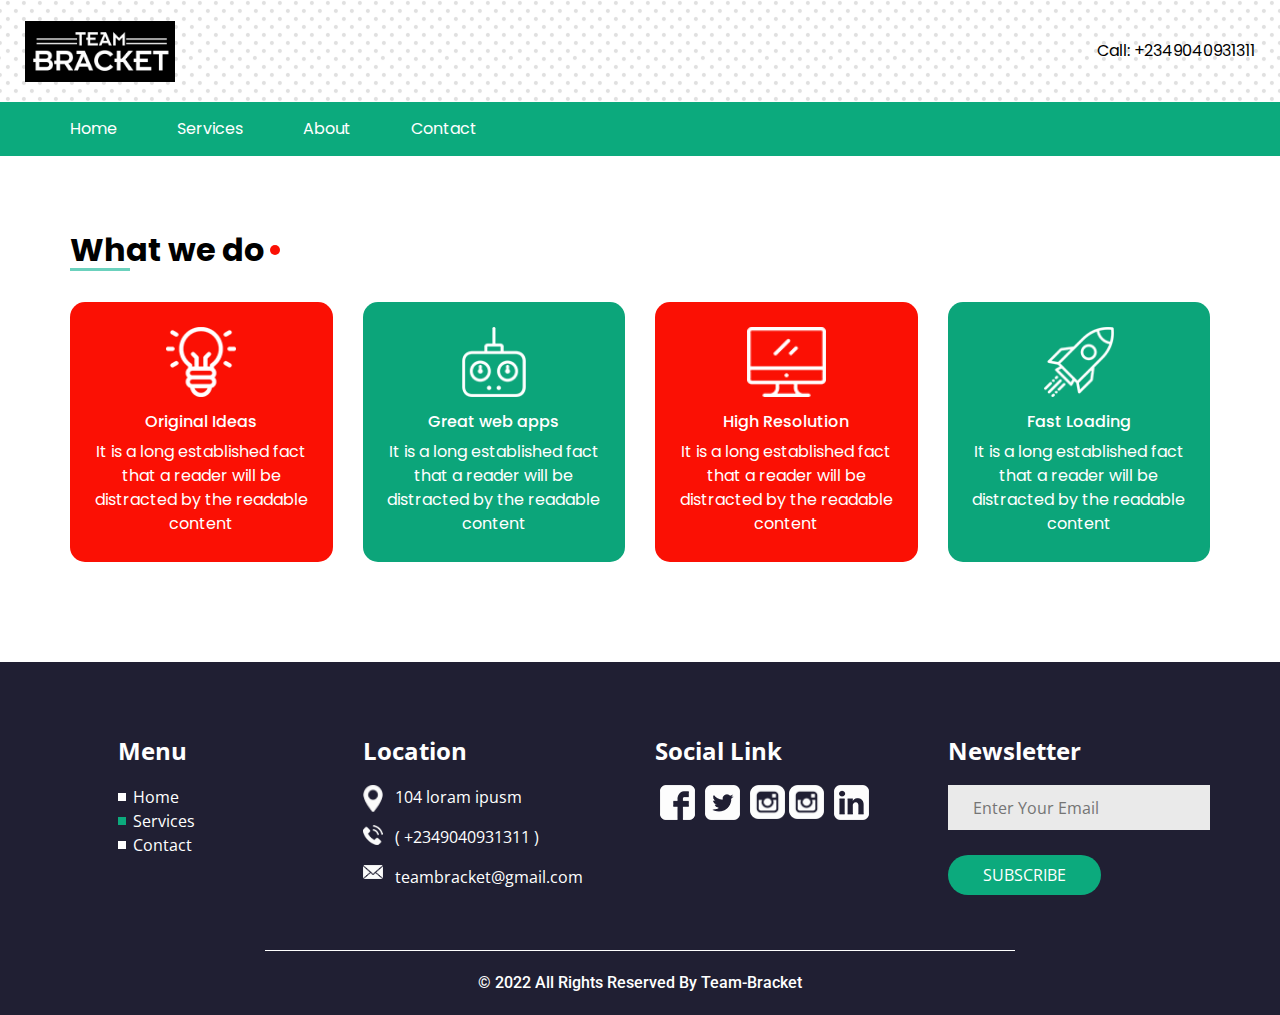
<file: service.html>
<!DOCTYPE html>
<html lang="en">

<head>
  <!-- Basic -->
  <meta charset="utf-8" />
  <meta http-equiv="X-UA-Compatible" content="IE=edge" />
  <!-- Mobile Metas -->
  <meta name="viewport" content="width=device-width, initial-scale=1, shrink-to-fit=no" />
  <!-- Site Metas -->
  <meta name="keywords" content="" />
  <meta name="description" content="" />
  <meta name="author" content="" />

  <title>Team-Bracket</title>

  <!-- slider stylesheet -->
  <link rel="stylesheet" type="text/css"
    href="https://cdnjs.cloudflare.com/ajax/libs/OwlCarousel2/2.1.3/assets/owl.carousel.min.css" />

  <!-- bootstrap core css -->
  <link rel="stylesheet" type="text/css" href="css/bootstrap.css" />

  <!-- fonts style -->
  <link href="https://fonts.googleapis.com/css?family=Open+Sans:400,700|Poppins:400,700|Roboto:400,700&display=swap"
    rel="stylesheet" />

  <!-- Custom styles for this template -->
  <link href="css/style.css" rel="stylesheet" />
  <!-- responsive style -->
  <link href="css/responsive.css" rel="stylesheet" />
</head>

<body class="sub_page">
  <div class="hero_area">
    <!-- header section strats -->
    <header class="header_section">
      <div class="container-fluid">
        <nav class="navbar navbar-expand-lg custom_nav-container pt-3">
          <a class="navbar-brand" href="index.html">
            <img src="/img/Team-Bracket.jpg" alt="" />
          </a>
          <button class="navbar-toggler" type="button" data-toggle="collapse" data-target="#navbarSupportedContent"
            aria-controls="navbarSupportedContent" aria-expanded="false" aria-label="Toggle navigation">
            <span class="navbar-toggler-icon"></span>
          </button>

          <div class="collapse navbar-collapse" id="navbarSupportedContent">
            <ul class="navbar-nav ml-auto mr-2">
              <li class="nav-item active">
                <a class="nav-link" href="index.html">Home <span class="sr-only">(current)</span></a>
              </li>
              <li class="nav-item">
                <a class="nav-link" href="service.html">Services</a>
              </li>

              <li class="nav-item">
                <a class="nav-link" href="about.html">About</a>
              </li>
            </ul>
          </div>
          <div class="call_btn">
            <a href="">
              Call: +2349040931311
            </a>
          </div>
        </nav>
      </div>
    </header>
    <!-- end header section -->


  </div>

  <!-- custom menu -->
  <div class="custom_menu-container">
    <div class="container">
      <div class="custom_menu">
        <ul class="navbar-nav ">
          <li class="nav-item active">
            <a class="nav-link pl-0" href="index.html">Home <span class="sr-only">(current)</span></a>
          </li>
          <li class="nav-item">
            <a class="nav-link" href="service.html">Services</a>
          </li>

          <li class="nav-item">
            <a class="nav-link" href="about.html">About </a>
          </li>
          <li class="nav-item">
            <a class="nav-link" href="contact.html">Contact</a>
          </li>
        </ul>
      </div>
    </div>
  </div>

  <!-- custom menu -->

  <!-- do section -->
  <section class="do_section layout_padding">
    <div class="container">
      <div class="custom_heading-container">
        <h2>
          What we do
        </h2>
      </div>
      <div class="row">
        <div class="col-md-3 col-sm-6">
          <div class="content-box bg-red">
            <div class="img-box">
              <img src="images/idea.png" alt="" />
            </div>
            <div class="detail-box">
              <h6>
                Original Ideas
              </h6>
              <p>
                It is a long established fact that a reader will be distracted
                by the readable content
              </p>
            </div>
          </div>
        </div>
        <div class="col-md-3 col-sm-6">
          <div class="content-box bg-green">
            <div class="img-box">
              <img src="images/controller.png" alt="" />
            </div>
            <div class="detail-box">
              <h6>
                Great web apps
              </h6>
              <p>
                It is a long established fact that a reader will be distracted
                by the readable content
              </p>
            </div>
          </div>
        </div>
        <div class="col-md-3 col-sm-6">
          <div class="content-box bg-red">
            <div class="img-box">
              <img src="images/monitor.png" alt="" />
            </div>
            <div class="detail-box">
              <h6>
                High Resolution
              </h6>
              <p>
                It is a long established fact that a reader will be distracted
                by the readable content
              </p>
            </div>
          </div>
        </div>
        <div class="col-md-3 col-sm-6">
          <div class="content-box bg-green">
            <div class="img-box">
              <img src="images/rocket-ship.png" alt="" />
            </div>
            <div class="detail-box">
              <h6>
                Fast Loading
              </h6>
              <p>
                It is a long established fact that a reader will be distracted
                by the readable content
              </p>
            </div>
          </div>
        </div>
      </div>
    </div>
  </section>

  <!-- end do section -->

  <!-- info section -->
  <section class="info_section layout_padding-top layout_padding2-bottom">
    <div class="container">
      <div class="row">
        <div class="col-md-6 col-lg-3">
          <div class="info_links pl-lg-5">
            <h4>
              Menu
            </h4>
            <ul>
              <li>
                <a href="index.html">
                  Home
                </a>
              </li>
              <li class="active">
                <a class="" href="service.html">Services</a>
              </li>
              <li>
                <a href="contact.html">
                  Contact
                </a>
              </li>
            </ul>
          </div>
        </div>
        <div class="col-md-6 col-lg-3">
          <div class="info_contact">
            <h4>
              Location
            </h4>
            <div>
              <img src="images/location.png" alt="" />
              <p>
                104 loram ipusm
              </p>
            </div>
            <div>
              <img src="images/telephone.png" alt="" />
              <p>
                ( +2349040931311 )
              </p>
            </div>
            <div>
              <img src="images/envelope.png" alt="" />
              <p>
                teambracket@gmail.com
              </p>
            </div>
          </div>
        </div>

        <div class="col-md-6 col-lg-3">
          <div class="info_social">
            <h4>
              Social Link
            </h4>
            <div class="social_container">
              <div>
                <a href="">
                  <img src="images/facebook-logo.png" alt="" />
                </a>
              </div>
              <div>
                <a href="http://twitter.com/son_of_yahyah">
                  <img src="images/twitter-logo.png" alt="" />
                </a>
              </div>
              <div>
                <a href="">
                  <img src="images/instagram.png" alt="" />
                  <img src="images/instagram.png" alt="" />
                </a>
              </div>
              <div>
                <a href="">
                  <img src="images/linkedin-sign.png" alt="" />
                </a>
              </div>
            </div>
          </div>
        </div>
        <div class="col-md-6 col-lg-3">
          <div class="info_form">
            <h4>
              Newsletter
            </h4>
            <form action="#">
              <input type="text" placeholder="Enter Your Email" />
              <button type="submit">
                Subscribe
              </button>
            </form>
          </div>
        </div>
      </div>
    </div>
  </section>

  <!-- end info_section -->

  <!-- footer section -->
  <footer class="container-fluid footer_section">
    <p>
      &copy; 2022 All Rights Reserved By Team-Bracket
    </p>
  </footer>
  <!-- footer section -->

  <script src="js/jquery-3.4.1.min.js"></script>
  <script src="js/bootstrap.js"></script>
  <script src="js/circles.min.js"></script>
  <script src="js/custom.js"></script>

</body>

</html>
</file>
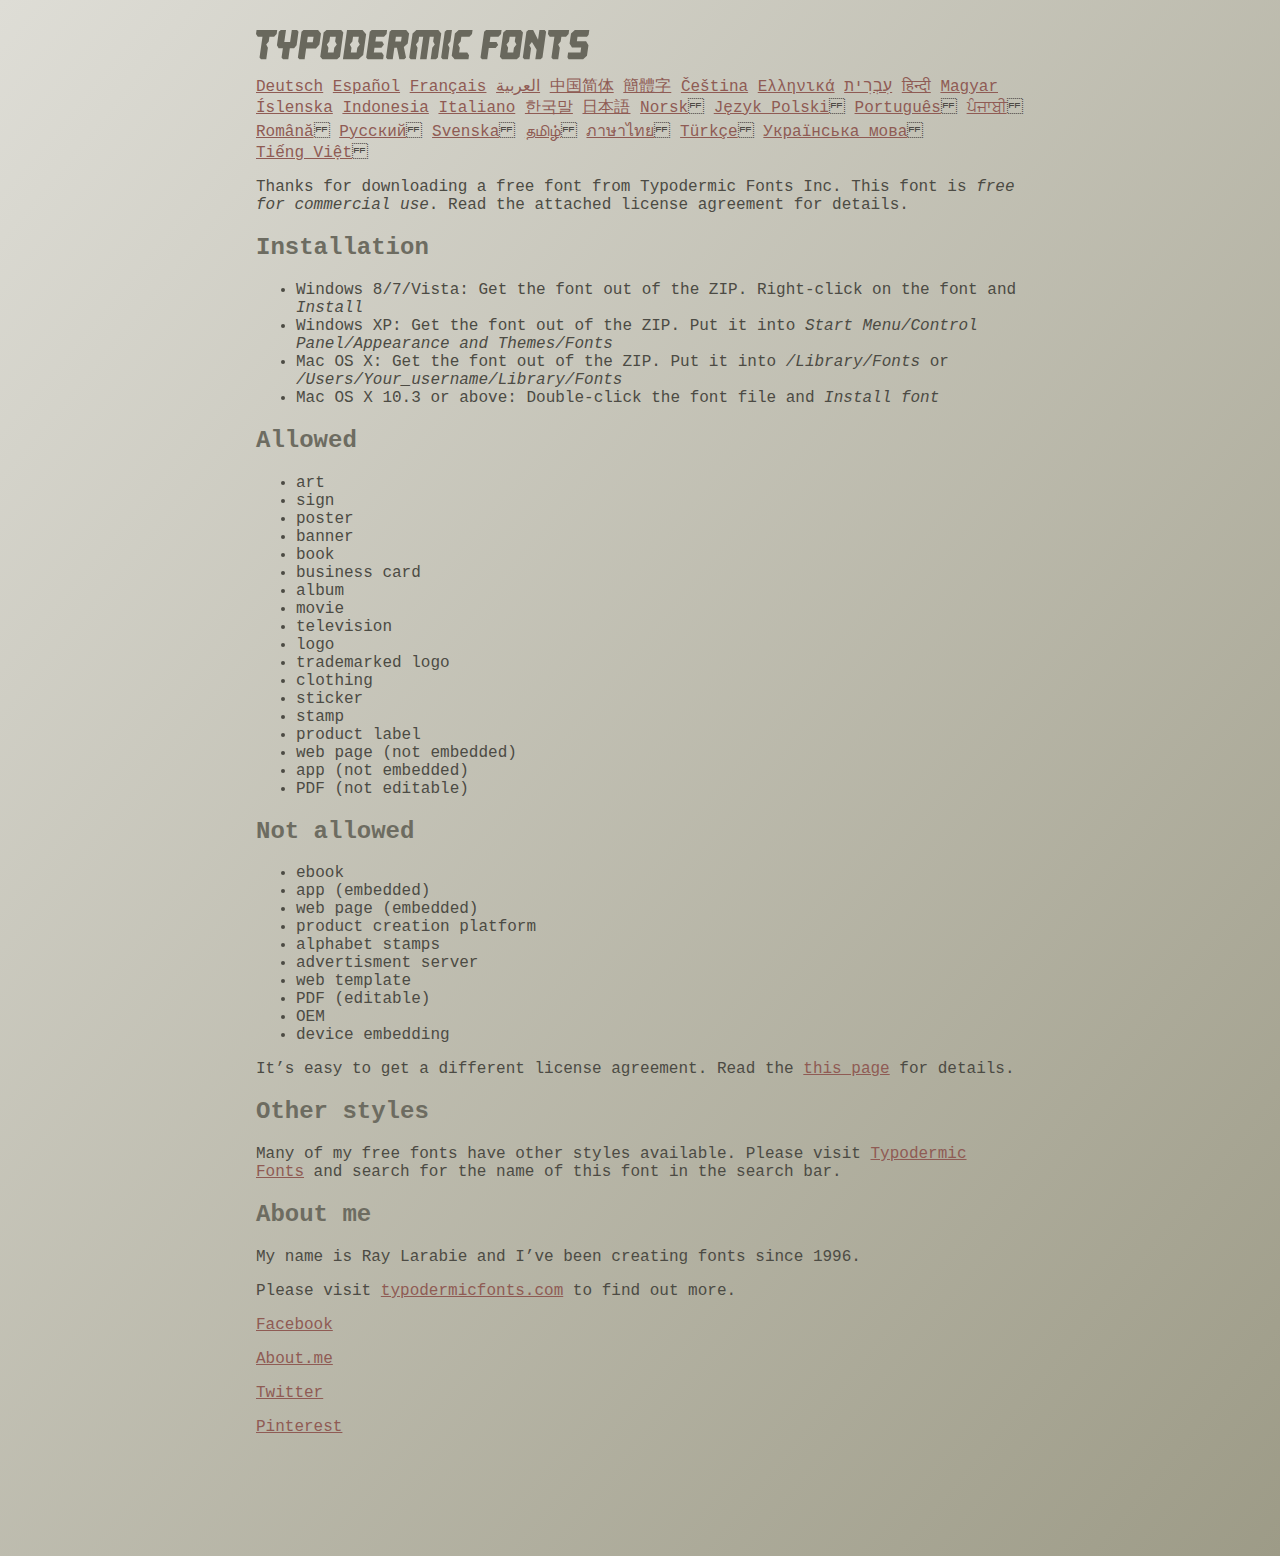
<file: fonts/kenyan_coffee/read-this.html>
<head>
<meta http-equiv="Content-Type" content="text/html; charset=utf-8">
<title>Typodermic Fonts Inc. Freeware Font instructions 2014</title>
<style type="text/css">
body {
	margin:30px 20% 120px 20%;
	padding:0px;
	font-family:Consolas, Courier, sans-serif;
	color:#4c4b44;
	background-color:#c2c1b3;

/* IE10 Consumer Preview */ 
background-image: -ms-linear-gradient(top left, #DEDDD6 0%, #9D9B87 100%);

/* Mozilla Firefox */ 
background-image: -moz-linear-gradient(top left, #DEDDD6 0%, #9D9B87 100%);

/* Opera */ 
background-image: -o-linear-gradient(top left, #DEDDD6 0%, #9D9B87 100%);

/* Webkit (Safari/Chrome 10) */ 
background-image: -webkit-gradient(linear, left top, right bottom, color-stop(0, #DEDDD6), color-stop(1, #9D9B87));

/* Webkit (Chrome 11+) */ 
background-image: -webkit-linear-gradient(top left, #DEDDD6 0%, #9D9B87 100%);

/* W3C Markup, IE10 Release Preview */ 
background-image: linear-gradient(to bottom right, #DEDDD6 0%, #9D9B87 100%);

	}
h2 {color:#6d6c61;}
a {color:#8f5b54;}
a:hover {color:#ffffff; background-color:#9a998c;}
</style>
</head>

<body>

<svg width="350px" height="30px">
	<path fill="#69685D" d="M0,4.006L0.554,0h20.674l-0.553,4.006l-2.559,2.772h-4.688l-0.682,4.816l-2.515,3.026l1.663,3.07
		l-1.62,11.594H4.987l-1.448-1.79l2.94-20.716H1.791L0,4.006z"/>
	<path fill="#69685D" d="M35.8,0h5.285l1.408,1.791l-1.876,13.343l-2.515,3.111h-4.264l-1.534,11.04h-5.286l-1.449-1.79l1.322-9.25
		h-4.263l-1.705-3.111l1.875-13.343L24.76,0h5.242l-1.706,12.064h5.799L35.8,0z"/>
	<path fill="#69685D" d="M62.09,0l2.899,3.453L63.412,14.58l-3.496,3.962h-9.805l-1.491,10.742h-5.244l-1.493-1.79l3.625-25.704
		L47.469,0H62.09z M50.965,12.362h5.797l0.81-5.583h-5.799L50.965,12.362z"/>
	<path fill="#69685D" d="M64.256,26.642l3.367-24.041L70.523,0h14.664l2.132,2.601l-3.368,24.041l-2.856,2.643H66.431L64.256,26.642
		z M73.335,11.595l-2.514,3.026l1.663,3.07l-0.683,4.816H77.6l0.68-4.816l2.516-3.07l-1.663-3.026l0.681-4.816h-5.796L73.335,11.595
		z"/>
	<path fill="#69685D" d="M86.926,29.285L91.017,0h15.518l3.581,4.307l-2.899,20.673l-4.774,4.305H86.926z M96.345,11.595
		l-2.515,3.026l1.664,3.07l-0.683,4.816h5.798l0.681-4.816l2.516-3.07l-1.663-3.026l0.681-4.816h-5.796L96.345,11.595z"/>
	<path fill="#69685D" d="M127.114,29.285h-15.473l-1.492-1.79l3.624-25.704L115.731,0h15.389l-0.554,4.006l-2.557,2.772h-7.971
		l-0.684,4.816h6.906l1.662,3.026l-2.515,3.111h-6.905l-0.683,4.775h8.057l1.791,2.771L127.114,29.285z"/>
	<path fill="#69685D" d="M150.21,0l2.898,3.453l-1.405,9.977l-3.881,3.452l2.217,10.613l-1.748,1.79h-4.944l-2.387-11.553h-2.6
		l-1.622,11.553h-5.241l-1.493-1.79l3.624-25.704L135.588,0H150.21z M145.691,6.779h-5.796l-0.683,4.816h5.799L145.691,6.779z"/>
	<path fill="#69685D" d="M159.92,29.285h-5.242l-1.492-1.79l3.41-24.042L160.432,0h21.911l2.897,3.453l-3.409,24.042l-1.876,1.79
		h-5.284l1.617-11.594l2.517-3.07l-1.662-3.026l0.681-4.816h-4.092l-3.154,22.506h-6.522l3.155-22.506h-4.134l-0.683,4.816
		l-2.515,3.026l1.663,3.07L159.92,29.285z"/>
	<path fill="#69685D" d="M191.879,29.285h-5.244l-1.492-1.79l3.624-25.704L190.728,0h5.242l-1.619,11.595l-2.516,3.026l1.663,3.07
		L191.879,29.285z"/>
	<path fill="#69685D" d="M213.018,25.279l-0.554,4.006h-13.854l-2.899-3.494l3.156-22.338L202.702,0h13.854l-0.555,4.006
		l-2.558,2.772h-8.1l-0.683,4.816l-2.515,3.026l1.663,3.07l-0.683,4.816h8.1L213.018,25.279z"/>
	<path fill="#69685D" d="M226.007,29.285l-1.492-1.79l3.624-25.704L230.1,0h15.473l-0.554,4.006l-2.557,2.772h-8.058l-0.724,5.115
		h6.818l1.664,3.07l-2.557,3.11h-6.82l-1.535,11.211H226.007z"/>
	<path fill="#69685D" d="M243.903,26.642l3.368-24.041L250.17,0h14.663l2.131,2.601l-3.367,24.041l-2.855,2.643h-14.664
		L243.903,26.642z M252.983,11.595l-2.516,3.026l1.662,3.07l-0.681,4.816h5.796l0.684-4.816l2.515-3.07l-1.664-3.026l0.684-4.816
		h-5.798L252.983,11.595z"/>
	<path fill="#69685D" d="M280.639,19.822l-4.731-7.758l-2.516,3.069l1.662,3.069l-1.533,11.082h-5.244l-1.493-1.79l3.626-25.704
		L272.37,0h4.773l4.902,9.677L283.41,0h5.285l1.407,1.791l-3.623,25.704l-1.877,1.79h-5.285L280.639,19.822z"/>
	<path fill="#69685D" d="M291.926,4.006L292.48,0h20.674l-0.554,4.006l-2.557,2.772h-4.691l-0.681,4.816l-2.516,3.026l1.664,3.07
		l-1.621,11.594h-5.285l-1.451-1.79l2.942-20.716h-4.689L291.926,4.006z"/>
	<path fill="#69685D" d="M325.168,17.478h-9.209l-2.387-3.923l1.45-10.102L318.857,0h14.452l-0.682,4.86l-1.621,1.918h-9.506
		l-0.64,4.561h9.208l2.388,3.878l-1.493,10.572l-3.836,3.494h-14.579l-1.107-1.917l0.682-4.86h12.362L325.168,17.478z"/>
</svg>

<br>

<p translate="no">

<a href="http://translate.google.com/translate?hl=en&sl=en&tl=de&u=http://typodermicfonts.com/wp-content/uploads/2014/02/read-this.html&sandbox=0&usg=ALkJrhivq6___mill12Uw6fPvMWyJxstkw">Deutsch</a>

<a href="http://translate.google.com/translate?hl=en&sl=en&tl=es&u=http://typodermicfonts.com/wp-content/uploads/2014/02/read-this.html&sandbox=0&usg=ALkJrhjAt3cpinDeMTX6Ro8UcZFqaE8K5Q">Español</a>

<a href="http://translate.google.com/translate?hl=en&sl=en&tl=fr&u=http://typodermicfonts.com/wp-content/uploads/2014/02/read-this.html&sandbox=0&usg=ALkJrhjObLPhFyyhwigF-dBoOZ3eXYdDsw">Français</a>

<a href="http://translate.google.com/translate?hl=en&sl=en&tl=ar&u=http://typodermicfonts.com/wp-content/uploads/2014/02/read-this.html&sandbox=0&usg=ALkJrhg2hs-st3zodt-AjmoeuPHfyJsTEg">العربية</a>

<a href="http://translate.google.com/translate?hl=en&sl=en&tl=zh-CN&u=http://typodermicfonts.com/wp-content/uploads/2014/02/read-this.html&sandbox=0&usg=ALkJrhiilVnjG1Ks0DN7UyRqbKExhxAT-Q">中国简体</a>

<a href="http://translate.google.com/translate?hl=en&sl=en&tl=zh-TW&u=http://typodermicfonts.com/wp-content/uploads/2014/02/read-this.html&sandbox=0&usg=ALkJrhiSCPRAYToARlHI4kxIK9eCIFKQhw">簡體字</a>

<a href="http://translate.google.com/translate?hl=en&sl=en&tl=cs&u=http://typodermicfonts.com/wp-content/uploads/2014/02/read-this.html&sandbox=0&usg=ALkJrhj3z2HOOmCXLT-ApYW2SCeBvTGvTA">Čeština</a>

<a href="http://translate.google.com/translate?hl=en&sl=en&tl=el&u=http://typodermicfonts.com/wp-content/uploads/2014/02/read-this.html&sandbox=0&usg=ALkJrhhoORG-43TvZ2NVrll3T0oyOZE0VA">Ελληνικά</a>

<a href="http://translate.google.com/translate?hl=en&sl=en&tl=iw&u=http://typodermicfonts.com/wp-content/uploads/2014/02/read-this.html&sandbox=0&usg=ALkJrhiP4kLXdDxVNuV6-9tHJ8Tbt-1xKw">עִבְרִית</a>

<a href="http://translate.google.com/translate?hl=en&sl=en&tl=hi&u=http://typodermicfonts.com/wp-content/uploads/2014/02/read-this.html&sandbox=0&usg=ALkJrhhJmUufReWrMTSaGKPPOqV7q5jpGQ">हिन्दी</a>

<a href="http://translate.google.com/translate?hl=en&sl=en&tl=hu&u=http://typodermicfonts.com/wp-content/uploads/2014/02/read-this.html&sandbox=0&usg=ALkJrhgfcL_UwP3jkr6Vvq35rkhETFuTug">Magyar</a>

<a href="http://translate.google.com/translate?hl=en&sl=en&tl=is&u=http://typodermicfonts.com/wp-content/uploads/2014/02/read-this.html&sandbox=0&usg=ALkJrhjpK9lELyRP50Vv3RNgqCJDb6d-GQ">Íslenska</a>

<a href="http://translate.google.com/translate?hl=en&sl=en&tl=id&u=http://typodermicfonts.com/wp-content/uploads/2014/02/read-this.html&sandbox=0&usg=ALkJrhiExV3gmyXBUVqcwNiGiUWQSRrgIQ">Indonesia</a>

<a href="http://translate.google.com/translate?hl=en&sl=en&tl=it&u=http://typodermicfonts.com/wp-content/uploads/2014/02/read-this.html&sandbox=0&usg=ALkJrhgMr2_uulaLYRSFz8C34rtcbN6XEg">Italiano</a>

<a href="http://translate.google.com/translate?hl=en&sl=en&tl=ko&u=http://typodermicfonts.com/wp-content/uploads/2014/02/read-this.html&sandbox=0&usg=ALkJrhhl_nNXiOMIiBERq879UXH1XYfZGw">한국말</a>

<a href="http://translate.google.com/translate?hl=en&ie=UTF8&prev=_t&sl=en&tl=ja&u=http://typodermicfonts.com/wp-content/uploads/2014/02/read-this.html&sandbox=0&usg=ALkJrhi2FvSFgSUub72-Sq2moIRAosCiLA">日本語</a>

<a href="http://translate.google.com/translate?hl=en&sl=en&tl=no&u=http://typodermicfonts.com/wp-content/uploads/2014/02/read-this.html&sandbox=0&usg=ALkJrhhnf9AGd5hfxwA04e1w-tfYPha1ww">Norsk</a>
<a href="http://translate.google.com/translate?hl=en&sl=en&tl=pl&u=http://typodermicfonts.com/wp-content/uploads/2014/02/read-this.html&sandbox=0&usg=ALkJrhjZTe5eJRrZffLe0zgqEHPrMb8pOQ">Język&nbsp;Polski</a>
<a href="http://translate.google.com/translate?hl=en&sl=en&tl=pt-BR&u=http://typodermicfonts.com/wp-content/uploads/2014/02/read-this.html&sandbox=0&usg=ALkJrhg-zp3i6AcZCv02ONjZ5YvkcCFDBw">Português</a>
<a href="http://translate.google.com/translate?hl=en&sl=en&tl=pa&u=http://typodermicfonts.com/wp-content/uploads/2014/02/read-this.html&sandbox=0&usg=ALkJrhhPEMoYvW59_DJT7y6fxgG2IMh23A">ਪੰਜਾਬੀ</a>
<a href="http://translate.google.com/translate?hl=en&sl=en&tl=ro&u=http://typodermicfonts.com/wp-content/uploads/2014/02/read-this.html&sandbox=0&usg=ALkJrhgD0R8zxuQQh-YmFpQTJdvjhAYm2A">Română</a>
<a href="http://translate.google.com/translate?hl=en&sl=en&tl=ru&u=http://typodermicfonts.com/wp-content/uploads/2014/02/read-this.html&sandbox=0&usg=ALkJrhgI6c7Pd-FCcipT4xc2NPTefj5JJg">Русский</a>
<a href="http://translate.google.com/translate?hl=en&sl=en&tl=sv&u=http://typodermicfonts.com/wp-content/uploads/2014/02/read-this.html&sandbox=0&usg=ALkJrhhA8gW_-rjCbZQ5TK46zFMB3_StEQ">Svenska</a>
<a href="http://translate.google.com/translate?hl=en&sl=en&tl=ta&u=http://typodermicfonts.com/wp-content/uploads/2014/02/read-this.html&sandbox=0&usg=ALkJrhiwxxCEPzu3pHBXP-fbTZaOzYqe3g">தமிழ்</a>
<a href="http://translate.google.com/translate?hl=en&sl=en&tl=th&u=http://typodermicfonts.com/wp-content/uploads/2014/02/read-this.html&sandbox=0&usg=ALkJrhjP1N1DRUB1M81k5mi5KnRtt5C2-Q">ภาษาไทย</a>
<a href="http://translate.google.com/translate?hl=en&sl=en&tl=tr&u=http://typodermicfonts.com/wp-content/uploads/2014/02/read-this.html&sandbox=0&usg=ALkJrhiTYbD039OWznCcGyQnMy89_v-1gA">Türkçe</a>
<a href="http://translate.google.com/translate?hl=en&sl=en&tl=uk&u=http%3A%2F%2Ftypodermicfonts.com%2Fwp-content%2Fuploads%2F2014%2F02%2Fread-this.html">Українська&nbsp;мова</a>
<a href="http://translate.google.com/translate?hl=en&sl=en&tl=vi&u=http://typodermicfonts.com/wp-content/uploads/2014/02/read-this.html&sandbox=0&usg=ALkJrhirTQPOLCZognLpxOvJQT_158y07A">Tiếng&nbsp;Việt</a>
</p>


<p>Thanks for downloading a free font from <span translate="no">Typodermic Fonts Inc.</span> This font is <em>free for commercial use</em>. Read the attached license agreement for details.</p>


<h2>Installation</h2>

<ul>
<li>Windows 8/7/Vista: Get the font out of the ZIP. Right-click on the font and <em>Install</em>
<li>Windows XP: Get the font out of the ZIP. Put it into <cite translate="no">Start Menu/Control Panel/Appearance and Themes/Fonts</cite>
<li>Mac OS X: Get the font out of the ZIP. Put it into <cite translate="no">/Library/Fonts</cite> or <cite translate="no">/Users/Your_username/Library/Fonts</cite>
<li>Mac OS X 10.3 or above: Double-click the font file and <em>Install font</em>
</ul>


<h2>Allowed</h2>

<ul>
<li>art
<li>sign
<li>poster
<li>banner
<li>book
<li>business card
<li>album
<li>movie
<li>television
<li>logo
<li>trademarked logo
<li>clothing
<li>sticker
<li>stamp
<li>product label
<li>web page (not embedded)
<li>app (not embedded)
<li>PDF (not editable)
</ul>

<h2>Not allowed</h2>

<ul>
<li>ebook
<li>app (embedded)
<li>web page (embedded)
<li>product creation platform
<li>alphabet stamps
<li>advertisment server
<li>web template
<li>PDF (editable)
<li>OEM
<li>device embedding
</ul>

<p>It&rsquo;s easy to get a different license agreement. Read the <a href="http://typodermicfonts.com/custom/">this page</a> for details.</p>

<h2>Other styles</h2>

<p>Many of my free fonts have other styles available. Please visit <a href="http://typodermicfonts.com">Typodermic Fonts</a> and search for the name of this font in the search bar.</p>


<h2>About me</h2>

<p>My name is <span translate="no">Ray Larabie</span> and I&rsquo;ve been creating fonts since 1996.</p>

<p>Please visit <a href="http://typodermicfonts.com">typodermicfonts.com</a> to find out more.</p>

<p translate="no"><a href="https://www.facebook.com/pages/Typodermic-Fonts/7153899975">Facebook</a></p>
<p translate="no"><a href="http://about.me/raylarabie/#">About.me</a></p>
<p translate="no"><p><a href="https://twitter.com/typodermic">Twitter</a></p>
<p translate="no"><p><a href="http://www.pinterest.com/plywood747/">Pinterest</a></p>

</body>
</file>
<file: css/style.css>
body {
  font-family: 'Poppins', sans-serif;
  color: #101010;
  background-color: #ffffff;
}
.layout_padding {
  padding: 75px 0;
}

.layout_padding2 {
  padding: 45px 0;
}

.layout_padding2-top {
  padding-top: 45px;
}

.layout_padding2-bottom {
  padding-bottom: 45px;
}

.layout_padding-top {
  padding-top: 75px;
}

.layout_padding-bottom {
  padding-bottom: 75px;
}

.custom_heading-container {
  display: -webkit-box;
  display: -ms-flexbox;
  display: flex;
}

.custom_heading-container h2 {
  color: #000000;
  font-weight: 700;
  position: relative;
}
.navbar-brand img{
  width: 150px !important;
}
.custom_heading-container h2::before {
  content: "";
  width: 60px;
  height: 3px;
  position: absolute;
  left: 0;
  bottom: -2px;
  background-color: #6bd1bd;
}

.custom_heading-container h2::after {
  content: "";
  width: 10px;
  height: 10px;
  position: absolute;
  top: 50%;
  right: -15px;
  -webkit-transform: translateY(-50%);
          transform: translateY(-50%);
  background-color: #fb1004;
  border-radius: 100%;
}

/*header section*/
.hero_area {
  height: 100vh;
  background-image: url(../images/hero-bg.png);
}

.sub_page .hero_area {
  height: auto;
}

.hero_area.sub_pages {
  height: auto;
}

.header_section .active a {
  color: #0caa7d !important;
}

.header_section .call_btn {
  margin-left: auto;
}

.header_section .call_btn a {
  color: #000000;
}

.header_section .container-fluid {
  padding-right: 25px;
  padding-left: 25px;
}

.header_section .nav_container {
  margin: 0 auto;
}

.custom_nav-container.navbar-expand-lg .navbar-nav .nav-link {
  padding: 10px 30px;
  color: #070101;
  text-align: center;
}

.custom_nav-container .user_option {
  display: -webkit-box;
  display: -ms-flexbox;
  display: flex;
  -webkit-box-orient: vertical;
  -webkit-box-direction: normal;
      -ms-flex-direction: column;
          flex-direction: column;
  -webkit-box-align: center;
      -ms-flex-align: center;
          align-items: center;
}

.custom_nav-container .user_option .login_btn-container a {
  display: inline-block;
  padding: 10px 30px;
  color: #070101;
  text-align: center;
}

a,
a:hover,
a:focus {
  text-decoration: none;
}

a:hover,
a:focus {
  color: initial;
}

.btn,
.btn:focus {
  outline: none !important;
  -webkit-box-shadow: none;
          box-shadow: none;
}

.nav_search-btn {
  background-image: url(../images/search-icon-black.png);
  background-size: 22px;
  background-repeat: no-repeat;
  width: 35px;
  height: 35px;
  padding: 0;
  border: none;
}

.navbar-brand img {
  width: 45px;
}

.navbar-brand,
.navbar-brand:hover {
  color: #0878a0;
  font-size: 22px;
  font-weight: 600;
  text-transform: uppercase;
}

.custom_nav-container {
  z-index: 99999;
  padding: 15px 0;
}

.custom_nav-container .navbar-toggler {
  outline: none;
}

.custom_nav-container .navbar-toggler .navbar-toggler-icon {
  background-image: url(../images/menu.png);
  background-size: 55px;
}

/*end header section*/
.slider_section {
  margin-top: -75px;
}

.slider_section .row {
  -webkit-box-align: center;
      -ms-flex-align: center;
          align-items: center;
}

.slider_section .detail-box h1 {
  font-size: 3rem;
  font-weight: bold;
}

.slider_section .detail-box p {
  margin: 15px 0;
}

.slider_section .detail-box a {
  display: inline-block;
  padding: 10px 45px;
  background-color: #fb1004;
  color: #ffffff;
  border-radius: 0;
  margin-top: 15px;
}

.slider_section .detail-box a:hover {
  background-color: #b00b03;
  color: #ffffff;
}

.slider_section .img-box img {
  width: 100%;
}

.slider_section .carousel-control-prev,
.slider_section .carousel-control-next {
  position: absolute;
  left: 2.5%;
  width: 45px;
  height: 45px;
  border: none;
  top: 47%;
}

.slider_section .carousel-control-prev {
  -webkit-transform: translate(-50%, 55px);
          transform: translate(-50%, 55px);
}

.carousel-control-prev,
.carousel-control-next {
  background-color: #0caa7d;
  background-repeat: no-repeat;
  background-size: 10px;
  background-position: center;
  opacity: 1;
  border-radius: 7px;
}

.carousel-control-prev:hover,
.carousel-control-next:hover {
  background-color: #fb1004;
}

.carousel-control-prev {
  background-image: url(../images/left-arrow-black.png);
}

.carousel-control-prev:hover {
  background-image: url(../images/left-arrow-white.png);
}

.carousel-control-next {
  background-image: url(../images/right-arrow-black.png);
}

.carousel-control-next:hover {
  background-image: url(../images/right-arrow-white.png);
}

.menu_fixed-position {
  position: fixed;
  top: 0;
  width: 100%;
  z-index: 99999999999999999999999999;
}

.custom_menu-container {
  background-color: #0caa7d;
}

.custom_menu-container .custom_menu {
  display: -webkit-box;
  display: -ms-flexbox;
  display: flex;
  -webkit-box-pack: justify;
      -ms-flex-pack: justify;
          justify-content: space-between;
}

.custom_menu-container .custom_menu .navbar-nav {
  display: -webkit-box;
  display: -ms-flexbox;
  display: flex;
  -webkit-box-orient: horizontal;
  -webkit-box-direction: normal;
      -ms-flex-direction: row;
          flex-direction: row;
}

.custom_menu-container .custom_menu .navbar-nav .nav-link {
  padding: 15px 30px;
  color: #ffffff;
  text-align: center;
}

.custom_menu-container .custom_menu .user_option {
  display: -webkit-box;
  display: -ms-flexbox;
  display: flex;
  -webkit-box-align: end;
      -ms-flex-align: end;
          align-items: flex-end;
}

.custom_menu-container .custom_menu .user_option .login_btn-container a {
  display: inline-block;
  padding: 15px 30px;
  color: #ffffff;
  text-align: center;
}

.custom_menu-container .nav_search-btn {
  background-image: url(../images/search-icon.png);
}

.about_section .row {
  -webkit-box-align: center;
      -ms-flex-align: center;
          align-items: center;
}

.about_section .img-box img {
  width: 100%;
}

.about_section .detail-box p {
  margin-top: 25px;
}

.about_section .detail-box a {
  display: inline-block;
  padding: 12px 45px;
  background-color: #fb1004;
  color: #ffffff;
  border-radius: 10px;
  margin-top: 25px;
}

.about_section .detail-box a:hover {
  background-color: #b00b03;
  color: #ffffff;
}

.do_section .content-box {
  color: #ffffff;
  text-align: center;
  padding: 10px 15px;
  border-radius: 15px;
  margin: 25px 0;
}

.do_section .content-box img {
  height: 70px;
  margin: 15px;
}

.do_section .content-box.bg-red {
  background-color: #fb1004;
}

.do_section .content-box.bg-green {
  background-color: #0ca57a;
}

.skill_section {
  background-image: url(../images/skill-bg.jpg);
  background-size: cover;
  background-repeat: no-repeat;
}

.skill_section .row .col-md-3 {
  display: -webkit-box;
  display: -ms-flexbox;
  display: flex;
  -webkit-box-pack: center;
      -ms-flex-pack: center;
          justify-content: center;
  text-align: center;
  color: #ffffff;
  margin: 25px 0;
}

.skill_section .row .col-md-3 h6 {
  font-weight: bold;
  margin-top: 20px;
  font-size: 18px;
}

.skill_section .skill_padding {
  padding: 75px 0;
}

.skill_section .custom_heading-container {
  -webkit-box-pack: end;
      -ms-flex-pack: end;
          justify-content: flex-end;
}

.skill_section .custom_heading-container h2 {
  color: #ffffff;
}

.skill_section .custom_heading-container h2::before, .skill_section .custom_heading-container h2::after {
  background-color: #ffffff;
}

.skill_section .progress_text {
  font-size: 24px !important;
  color: #ffffff;
  font-weight: bold;
}

.portfolio_section .row .col-md-6 {
  margin: 45px 0;
}

.portfolio_section .box {
  position: relative;
  border-radius: 10px;
  overflow: hidden;
}

.portfolio_section .box.b-1, .portfolio_section .box.b-4 {
  margin-bottom: 20px;
}

.portfolio_section .box img {
  width: 100%;
}

.portfolio_section .box h4 {
  position: absolute;
  top: 50%;
  left: 50%;
  -webkit-transform: translate(-50%, -50%);
          transform: translate(-50%, -50%);
  width: 100%;
  text-align: center;
  color: #ffffff;
  font-weight: bold;
  font-size: 28px;
  -webkit-filter: drop-shadow(8px 3px 8px #000000);
          filter: drop-shadow(8px 3px 8px #000000);
}

.client_section .custom_heading-container {
  -webkit-box-pack: center;
      -ms-flex-pack: center;
          justify-content: center;
}

.client_section .client_container {
  display: -webkit-box;
  display: -ms-flexbox;
  display: flex;
  -webkit-box-align: start;
      -ms-flex-align: start;
          align-items: flex-start;
}

.client_section .client_box {
  background-color: #f3f3f3;
  margin-left: 25px;
  margin-right: 25px;
  padding: 25px;
  border-radius: 20px;
}

.client_section .client_box.b-2 {
  margin-top: 135px;
}

.client_section .client_box .client-id {
  display: -webkit-box;
  display: -ms-flexbox;
  display: flex;
  -webkit-box-align: end;
      -ms-flex-align: end;
          align-items: flex-end;
}

.client_section .client_box .client-id .img-box {
  border-radius: 10px;
  overflow: hidden;
}

.client_section .client_box .client-id .img-box img {
  width: 100%;
}

.client_section .client_box .client-id .name {
  margin-left: 10px;
}

.client_section .client_box .client-id .name h5 {
  text-transform: uppercase;
  color: #0caa7d;
  font-weight: bold;
}

.client_section .client_box .detail {
  margin-top: 25px;
}

.client_section .carousel-control-prev,
.client_section .carousel-control-next {
  width: 60PX;
  height: 60PX;
  border-radius: 100%;
  top: 40%;
  background-size: 10px;
}

.client_section .carousel-control-prev {
  left: -75px;
}

.client_section .carousel-control-next {
  right: -75px;
}

.contact_section {
  background-color: #0ca57a;
  color: #fff;
  background-size: cover;
  background-repeat: no-repeat;
}

.contact_section .row {
  -webkit-box-align: center;
      -ms-flex-align: center;
          align-items: center;
}

.contact_section h2 {
  margin-bottom: 45px;
  font-family: 'Roboto', sans-serif;
  font-weight: bold;
}

.contact_section form {
  padding-right: 35px;
}

.contact_section input {
  width: 100%;
  border: 0;
  height: 50px;
  border-radius: 25px;
  margin-bottom: 25px;
  padding-left: 25px;
  background-color: #ffffff;
  border: 1px solid #bbbbbb;
  outline: none;
  color: #101010;
}

.contact_section input::-webkit-input-placeholder {
  color: #131313;
}

.contact_section input:-ms-input-placeholder {
  color: #131313;
}

.contact_section input::-ms-input-placeholder {
  color: #131313;
}

.contact_section input::placeholder {
  color: #131313;
}

.contact_section input.message-box {
  height: 120px;
}

.contact_section button {
  background-color: #fa0909;
  padding: 15px 55px;
  outline: none;
  border: none;
  border-radius: 30px;
  color: #fff;
  font-family: 'Roboto', sans-serif;
}

.contact_section button:hover {
  background-color: #cc0404;
}

.info_section {
  background-color: #201f33;
  color: #ffffff;
  font-family: 'Open Sans', sans-serif;
}

.info_section h4 {
  font-weight: bold;
  margin-bottom: 20px;
}

.info_links ul {
  padding-left: 15px;
}

.info_links ul .active::before {
  background-color: #0caa7d;
}

.info_links ul li {
  list-style-type: none;
  position: relative;
}

.info_links ul li::before {
  content: "";
  left: -15px;
  top: 50%;
  position: absolute;
  width: 8px;
  height: 8px;
  background-color: #ffffff;
  -webkit-transform: translateY(-50%);
          transform: translateY(-50%);
}

.info_links ul li a {
  color: #ffffff;
}

.info_form input {
  width: 100%;
  border: none;
  height: 45px;
  margin-bottom: 25px;
  padding-left: 25px;
  background-color: #eaeaea;
  outline: none;
  color: #101010;
}

.info_form button {
  background-color: #0caa7d;
  padding: 8px 35px;
  outline: none;
  border: none;
  border-radius: 30px;
  color: #fff;
  text-transform: uppercase;
}

.info_form button:hover {
  background-color: #097a5a;
}

.info_social .social_container {
  display: -webkit-box;
  display: -ms-flexbox;
  display: flex;
}

.info_social .social_container a {
  margin: 0 5px;
}

.info_social .social_container a img {
  width: 35px;
}

.info_contact > div {
  display: -webkit-box;
  display: -ms-flexbox;
  display: flex;
  -webkit-box-align: start;
      -ms-flex-align: start;
          align-items: flex-start;
}

.info_contact > div img {
  width: 20px;
  height: auto;
  margin-right: 12px;
}

/* footer section*/
.footer_section {
  background-color: #201f33;
  font-weight: 500;
  font-family: 'Roboto', sans-serif;
}

.footer_section p {
  border-top: 1px solid #ffffff;
  width: 60%;
  color: #ffffff;
  margin: 0 auto;
  text-align: center;
  padding: 20px 35px;
}

.footer_section a {
  color: #ffffff;
}
/*# sourceMappingURL=style.css.map */
</file>
<file: css/responsive.css>
@media (max-width: 1120px) {
    .contact_section .col-lg-4.offset-lg-2.col-md-5.offset-md-1 {
        margin-top: 45px;
        margin-bottom: 45px;
    }
}

@media (max-width: 992px) {
    .header_section .call_btn {
        display: none;
    }

    .custom_menu-container {
        display: none;
    }

    .slider_section {
        margin: 0;
    }

    .client_section .client_container {
        flex-direction: column;
    }

    .client_section .client_box.b-2 {
        margin-top: 45px;
    }


    .info_section .col-lg-3 {
        margin: 25px auto;
        text-align: center;
    }

    .info_links ul {
        display: flex;
        flex-direction: column;
        align-items: center;
    }

    .info_contact>div {
        justify-content: center;
    }

    .info_social .social_container {
        justify-content: center;
    }
    .under h2{
        text-align: center;
    }

}

@media (max-width: 768px) {
    .hero_area {
        height: auto;
    }

    .slider_section {
        padding: 75px 0;
    }

    .client_section .carousel-control-prev,
    .client_section .carousel-control-next {
        display: none;
    }

    .contact_section form {
        padding: 0;
    }

    .contact_section button {
        margin: auto;
    }


    .footer_section p {
        width: 100%;
    }

    .client_section .client_box {
        margin-left: auto;
        margin-right: auto;
    }

    .slider_section .img-box {
        margin-top: 25px;
    }
}

@media (max-width: 576px) {

    .slider_section .carousel-control-prev,
    .slider_section .carousel-control-next {
        display: none;
    }

    .skill_section .custom_heading-container {
        justify-content: center;
    }

    .slider_section {
        padding: 45px 0;
    }

    .portfolio_section .box {
        margin-bottom: 20px;
    }
}

@media (max-width: 480px) {}

@media (max-width: 420px) {}

@media (max-width: 360px) {}

@media (min-width: 1200px) {
    .container {
        max-width: 1170px;
    }
}

@media (min-width: 992px) {
    .navbar-expand-lg .navbar-collapse {
        display: none !important;
    }
}
</file>
<file: css/create-style.css>
html,
body {
  width: 100vw;
  font-size: 100%;
  color: #6bd1bd;
  font-family: "Montserrat", sans-serif;
}


.sub_page .hero_area {
  height: auto;
}

.hero_area.sub_pages {
  height: auto;
}

.header_section .active a {
  color: #0caa7d !important;
}

.header_section .call_btn {
  margin-left: auto;
}

.header_section .call_btn a {
  color: #000000;
}

.header_section .container-fluid {
  padding-right: 25px;
  padding-left: 25px;
}

.header_section .nav_container {
  margin: 0 auto;
}

.custom_nav-container.navbar-expand-lg .navbar-nav .nav-link {
  padding: 10px 30px;
  color: #070101;
  text-align: center;
}

.custom_nav-container .user_option {
  display: -webkit-box;
  display: -ms-flexbox;
  display: flex;
  -webkit-box-orient: vertical;
  -webkit-box-direction: normal;
      -ms-flex-direction: column;
          flex-direction: column;
  -webkit-box-align: center;
      -ms-flex-align: center;
          align-items: center;
}

.custom_nav-container .user_option .login_btn-container a {
  display: inline-block;
  padding: 10px 30px;
  color: #070101;
  text-align: center;
}

a,
a:hover,
a:focus {
  text-decoration: none;
}

a:hover,
a:focus {
  color: initial;
}

.btn,
.btn:focus {
  outline: none !important;
  -webkit-box-shadow: none;
          box-shadow: none;
}

.nav_search-btn {
  background-image: url(../images/search-icon-black.png);
  background-size: 22px;
  background-repeat: no-repeat;
  width: 35px;
  height: 35px;
  padding: 0;
  border: none;
}

.navbar-brand img {
  width: 45px;
}

.navbar-brand,
.navbar-brand:hover {
  color: #0878a0;
  font-size: 22px;
  font-weight: 600;
  text-transform: uppercase;
}

.custom_nav-container {
  z-index: 99999;
  padding: 15px 0;
}

.custom_nav-container .navbar-toggler {
  outline: none;
}

.custom_nav-container .navbar-toggler .navbar-toggler-icon {
  background-image: url(../images/menu.png);
  background-size: 55px;
}

/*end header section*/
.slider_section {
  margin-top: -75px;
}

.slider_section .row {
  -webkit-box-align: center;
      -ms-flex-align: center;
          align-items: center;
}

.slider_section .detail-box h1 {
  font-size: 3rem;
  font-weight: bold;
}

.slider_section .detail-box p {
  margin: 15px 0;
}

.slider_section .detail-box a {
  display: inline-block;
  padding: 10px 45px;
  background-color: #fb1004;
  color: #ffffff;
  border-radius: 0;
  margin-top: 15px;
}

.slider_section .detail-box a:hover {
  background-color: #b00b03;
  color: #ffffff;
}

.slider_section .img-box img {
  width: 100%;
}

.slider_section .carousel-control-prev,
.slider_section .carousel-control-next {
  position: absolute;
  left: 2.5%;
  width: 45px;
  height: 45px;
  border: none;
  top: 47%;
}

.slider_section .carousel-control-prev {
  -webkit-transform: translate(-50%, 55px);
          transform: translate(-50%, 55px);
}

.carousel-control-prev,
.carousel-control-next {
  background-color: #0caa7d;
  background-repeat: no-repeat;
  background-size: 10px;
  background-position: center;
  opacity: 1;
  border-radius: 7px;
}

.carousel-control-prev:hover,
.carousel-control-next:hover {
  background-color: #fb1004;
}

.carousel-control-prev {
  background-image: url(../images/left-arrow-black.png);
}

.carousel-control-prev:hover {
  background-image: url(../images/left-arrow-white.png);
}

.carousel-control-next {
  background-image: url(../images/right-arrow-black.png);
}

.carousel-control-next:hover {
  background-image: url(../images/right-arrow-white.png);
}

.menu_fixed-position {
  position: fixed;
  top: 0;
  width: 100%;
  z-index: 99999999999999999999999999;
}

.custom_menu-container {
  background-color: #0caa7d;
}

.custom_menu-container .custom_menu {
  display: -webkit-box;
  display: -ms-flexbox;
  display: flex;
  -webkit-box-pack: justify;
      -ms-flex-pack: justify;
          justify-content: space-between;
}

.custom_menu-container .custom_menu .navbar-nav {
  display: -webkit-box;
  display: -ms-flexbox;
  display: flex;
  -webkit-box-orient: horizontal;
  -webkit-box-direction: normal;
      -ms-flex-direction: row;
          flex-direction: row;
}

.custom_menu-container .custom_menu .navbar-nav .nav-link {
  padding: 15px 30px;
  color: #ffffff;
  text-align: center;
}

.custom_menu-container .custom_menu .user_option {
  display: -webkit-box;
  display: -ms-flexbox;
  display: flex;
  -webkit-box-align: end;
      -ms-flex-align: end;
          align-items: flex-end;
}

.custom_menu-container .custom_menu .user_option .login_btn-container a {
  display: inline-block;
  padding: 15px 30px;
  color: #ffffff;
  text-align: center;
}

.custom_menu-container .nav_search-btn {
  background-image: url(../images/search-icon.png);
}



* {
  box-sizing: border-box;
  -webkit-tap-highlight-color: rgba(0, 0, 0, 0);
}

h1 {
  padding:5px 30px;
  align-content: center;
  color: white;
  background-color: #6bd1bd;
}
/* button */
.kb-button {
  display: inline-block;
  position: relative;
  cursor: pointer;
  min-height: 36px;
  min-width: 88px;
  line-height: 36px;
  vertical-align: middle;
  -webkit-box-align: center;
  -webkit-align-items: center;
  -ms-flex-align: center;
  align-items: center;
  text-align: center;
  border-radius: 2px;
  box-sizing: border-box;
  -webkit-user-select: none;
  -moz-user-select: none;
  -ms-user-select: none;
  user-select: none;
  outline: none;
  border: 0;
  padding: 0 6px;
  margin: 6px 8px;
  background: rgba(0, 0, 0, 0);
  color: currentColor;
  white-space: nowrap;
  text-transform: uppercase;
  font-weight: 500;
  font-size: 14px;
  font-style: inherit;
  font-variant: inherit;
  font-family: inherit;
  text-decoration: none;
  overflow: hidden;
  -webkit-transition: box-shadow 0.4s cubic-bezier(0.25, 0.8, 0.25, 1),
    background-color 0.4s cubic-bezier(0.25, 0.8, 0.25, 1);
  transition: box-shadow 0.4s cubic-bezier(0.25, 0.8, 0.25, 1),
    background-color 0.4s cubic-bezier(0.25, 0.8, 0.25, 1);
}

header,
main {
  /* min-width: 980px; */
  /*border: 2px solid #000;   */
  margin: 0 auto;
  color: #ffffff;
}

/* header */
header {
  flex: 0 1 auto;
  text-align: center;
  margin-bottom: 10px;
}

/* main */
main {
  /* flex: 1 1 auto;
  min-width: 80%; */
  background-color: #6bd1bd;
  display: flex;
  flex-flow: row nowrap;
  justify-content: center;
  border-top-left-radius: 5px;
  border-top-right-radius: 0px;
  border-bottom-left-radius: 5px;
}

.under {
  width: 100%;
  /* max-height: 500px; */
  border-radius: 50%;
  align-self: center;
  padding: 6px 25px;
}

.under h2 {
  font-weight: 100;
  font-size: 2em;
}

.under p {
  font-size: 1.5em;
  text-align: center;
  width: 70%;
  padding-right: 20px;
}

.under p:last-child {
  padding: 20px 0;
  border-top: 1px solid #ccc;
  border-bottom: 1px solid #ccc;
}

.top {
  /* width: 30%;
  min-height: 80%; */
  /* background: rgb(255, 189, 66); */
  position: absolute;
  /* right: 15%; */
  display: flex;
  flex-flow: column;
  align-items: center;
  border: none;
  padding-top: 5px;
  border-radius: 5px;
}

/* list */
ul {
  list-style: none;
  padding: 0;
  margin: 0;
}

ul li {
  font-size: 16px;
  line-height: 1.8em;
  width: 55%;
}

ul li.ti:before {
  font-family: "themify";
  content: "\e600";
  height: 1px;
  left: 0;
  position: relative;
  bottom: 2px;
  width: 2px;
  font-size: 12px;
  margin-right: 20px;
}

span[class*="ti-"] {
  font-weight: 700;
}

/* author content */

.author-cont {
  order: 0;
  flex: 0 1 auto;
  margin: 5px auto;
}

.author-cont p {
  text-align: center;
}

.author-cont ul {
  display: flex;
  flex-flow: row wrap;
  justify-content: center;
}

.author-cont ul li {
  width: 70%;
  padding: 5px;
}

.author-cont ul li a {
  text-decoration: none;
}

.author-cont ul li a i {
  padding-right: 2px;
}

.tint {
  color: #303841;
  font-weight: 700;
}

/* form */
form {
  /* order: 1; */
  min-width: 100%;
  /* flex: 0 1 auto; */
  background-color: white;
  border-radius: 0;
  border: none;
  margin-top: -3px;
  max-height: 100%;
  padding: 5px 10px;
}

fieldset {
  /* background:rgb(177, 20, 72); */
  border: none;
  padding-top: 8px;
}

legend {
  color: #000;
  font-size: 25px;
  font-weight: bold;
  margin-top: 14px;
}

.form-input-control {
  width: 100%;
  padding: 5px 6px 4px 5px;
  /* line-height: 3em; */
}

.form-input-control input {
  width: 100%;
  padding: 5px 10px;
  font-size: 14px;
  color: #fff !important;
  background-color: rgb(255, 189, 66);
}

#fullname {
  transition: all 0.5s ease;
  background: rgb(255, 189, 66)
    url(http://cssdeck.com/uploads/media/items/8/8bcLQqF.png) no-repeat;
  border: 1px solid rgb(255, 189, 66);
  border-radius: 2px;
  color: #fff;
  margin: 0 0 10px;
  padding: 10px 10px 12px 40px;
  background-position: 5px 9px;
}
::placeholder {
  color: #fff;
  font-family: "Roboto", sans-serif;
  padding: 0px;
}

button[value="submit"] {
  display: block;
  box-shadow: 0 2px 5px 0 rgba(0, 0, 0, 0.26);
  background-color: rgb(255, 189, 66);
  font-weight: 700;
  width: 97%;
}

button[type="submit"]:hover {
  color: #000;
}

/* img {
    width: 100%;
    max-height: 120px;
} */

.fileinput-button {
  position: relative;
  overflow: hidden;
  display: inline-block;
  margin: 0 7px;
  width: 94%;
  padding: 5px;
  /* margin: 0 auto; */
}

.fileinput-button input {
  position: absolute;
  top: 0;
  right: 0;
  margin: 0;
  opacity: 0;
  -ms-filter: "alpha(opacity=0)";
  direction: ltr;
  cursor: pointer;
}

.btn-input {
  color: rgb(255, 255, 255);
  background-color: rgb(255, 189, 66);
  border-color: rgb(29, 129, 209);
}

.change,
.delete {
  padding: 5px;
}

.change {
  background: orange;
  border-color: orange;
}

.delete {
  background: red;
  border-color: red;
}

.hide {
  display: none;
}

/* display picture section */

.dp-container > div {
  max-width: 400px;
}

img#dp_result {
  display: block;
  max-width: 95%;
  width: 500px;
  height: auto;
  margin: 25px auto;
}

.arrow-back {
  position: absolute;
  top: 33px;
  left: 8%;
  text-decoration: none;
  font-weight: 700;
  font-size: 30px;
  color: rgb(255, 255, 255);
}

/* download btn */

.download-dp {
  appearance: button;
  -moz-appearance: button;
  -webkit-appearance: button;
  text-decoration: none;
  font: menu;
  display: block;
  padding: 15px 20px;
  font-size: 16px;
  text-align: center;
  width: 200px;
  letter-spacing: 0.05rem;
  margin: 0 auto;
  border: none;
  outline: none;
  background: rgb(177, 20, 72);
  color: #fff;
}

.cropit-preview {
  background-color: #f8f8f8;
  background-size: cover;
  border: 1px solid #ccc;
  border-radius: 3px;
  width: 50%;
  margin:auto;
  margin-top: 7px;
  height: 250px;
}

.cropit-preview-image-container {
  cursor: move;
}

.image-size-label {
  margin-top: 10px;
  color: #000;
  margin-left: 7px;
}

input {
  display: block;
  margin-left: 7px;
}
input[type="text"] {
  color: rgb(255, 189, 66);
}

button[type="submit"] {
  margin-top: 10px;
}

#result {
  margin-top: 10px;
  width: 900px;
}

#result-data {
  display: block;
  overflow: hidden;
  white-space: nowrap;
  text-overflow: ellipsis;
  word-wrap: break-word;
}
.info_section {
  background-color: #201f33;
  color: #ffffff;
  font-family: 'Open Sans', sans-serif;
}

.info_section h4 {
  font-weight: bold;
  margin-bottom: 20px;
}

.info_links ul {
  padding-left: 15px;
}

.info_links ul .active::before {
  background-color: #0caa7d;
}

.info_links ul li {
  list-style-type: none;
  position: relative;
}

.info_links ul li::before {
  content: "";
  left: -15px;
  top: 50%;
  position: absolute;
  width: 8px;
  height: 8px;
  background-color: #ffffff;
  -webkit-transform: translateY(-50%);
          transform: translateY(-50%);
}

.info_links ul li a {
  color: #ffffff;
}

.info_form input {
  width: 100%;
  border: none;
  height: 45px;
  margin-bottom: 25px;
  padding-left: 25px;
  background-color: #eaeaea;
  outline: none;
  color: #101010;
}

.info_form button {
  background-color: #0caa7d;
  padding: 8px 35px;
  outline: none;
  border: none;
  border-radius: 30px;
  color: #fff;
  text-transform: uppercase;
}

.info_form button:hover {
  background-color: #097a5a;
}

.info_social .social_container {
  display: -webkit-box;
  display: -ms-flexbox;
  display: flex;
}

.info_social .social_container a {
  margin: 0 5px;
}

.info_social .social_container a img {
  width: 35px;
}

.info_contact > div {
  display: -webkit-box;
  display: -ms-flexbox;
  display: flex;
  -webkit-box-align: start;
      -ms-flex-align: start;
          align-items: flex-start;
}

.info_contact > div img {
  width: 20px;
  height: auto;
  margin-right: 12px;
}

/* footer section*/
.footer_section {
  background-color: #201f33;
  font-weight: 500;
  font-family: 'Roboto', sans-serif;
}

.footer_section p {
  border-top: 1px solid #ffffff;
  width: 60%;
  color: #ffffff;
  margin: 0 auto;
  text-align: center;
  padding: 20px 35px;
}

.footer_section a {
  color: #ffffff;
}

/******************  RESPONSIVENESS *********************/

@media screen and (max-width: 800px) {
  html,
  body {
    font-size: 12px;
    margin: 0;
    padding: 0 0;
  }

  header,
  main,
  .under p,
  ul li {
    width: 100%;
    min-width: 100%;
  }

  main {
    min-width: 100%;
    height: auto;
    flex-flow: row wrap;
    overflow-y: scroll;
    background: #00bcd4;
    box-shadow: 0px;
  }

  .under,
  .top {
    position: relative;
    width: 100%;
    margin: 0 auto;
    top: 0;
    left: 0;
    right: 0;
    bottom: 20px;
  }

  .top {
    padding: 25px 0;
    margin-top: 12px;
  }

  h1,
  footer p {
    text-align: center;
    display: block;
    padding-left: 30px;
  }

  .author-cont {
    order: 1;
    padding: 0 15px;
  }

  form {
    order: 0;
    width: 80%;
  }

  .author-cont p,
  .author-cont ul li a {
    text-align: center;
  }

  .arrow-back {
    top: 16px;
    left: 3%;
  }
  .cropit-preview {
    width: 90%;
    margin:auto;
  }
}

@media screen and (max-width: 400px) {
  body,
  html,
  p,
  a,
  ul li,
  .under p {
    font-size: 13px;
    line-height: 1.5;
  }

  h1 {
    font-size: 18px;
  }

  .under h2 {
    font-size: 1.5em;
  }

  .under p:last-child {
    padding: 12px 0;
    line-height: 1.5;
  }

  .arrow-back {
    top: 5px;
    left: 3%;
  }
}
</file>
<file: fonts/themify-icons.css>
@font-face {
	font-family: 'themify';
	src:url('themify.eot?-fvbane');
	src:url('themify.eot?#iefix-fvbane') format('embedded-opentype'),
		url('themify.woff?-fvbane') format('woff'),
		url('themify.ttf?-fvbane') format('truetype'),
		url('themify.svg?-fvbane#themify') format('svg');
	font-weight: normal;
	font-style: normal;
}

[class^="ti-"], [class*=" ti-"], li.ti:before {
	font-family: 'themify';
	speak: none;
	font-style: normal;
	font-weight: normal;
	font-variant: normal;
	text-transform: none;
	line-height: 1;

	/* Better Font Rendering =========== */
	-webkit-font-smoothing: antialiased;
	-moz-osx-font-smoothing: grayscale;
}

.ti-wand:before {
	content: "\e600";
}
.ti-volume:before {
	content: "\e601";
}
.ti-user:before {
	content: "\e602";
}
.ti-unlock:before {
	content: "\e603";
}
.ti-unlink:before {
	content: "\e604";
}
.ti-trash:before {
	content: "\e605";
}
.ti-thought:before {
	content: "\e606";
}
.ti-target:before {
	content: "\e607";
}
.ti-tag:before {
	content: "\e608";
}
.ti-tablet:before {
	content: "\e609";
}
.ti-star:before {
	content: "\e60a";
}
.ti-spray:before {
	content: "\e60b";
}
.ti-signal:before {
	content: "\e60c";
}
.ti-shopping-cart:before {
	content: "\e60d";
}
.ti-shopping-cart-full:before {
	content: "\e60e";
}
.ti-settings:before {
	content: "\e60f";
}
.ti-search:before {
	content: "\e610";
}
.ti-zoom-in:before {
	content: "\e611";
}
.ti-zoom-out:before {
	content: "\e612";
}
.ti-cut:before {
	content: "\e613";
}
.ti-ruler:before {
	content: "\e614";
}
.ti-ruler-pencil:before {
	content: "\e615";
}
.ti-ruler-alt:before {
	content: "\e616";
}
.ti-bookmark:before {
	content: "\e617";
}
.ti-bookmark-alt:before {
	content: "\e618";
}
.ti-reload:before {
	content: "\e619";
}
.ti-plus:before {
	content: "\e61a";
}
.ti-pin:before {
	content: "\e61b";
}
.ti-pencil:before {
	content: "\e61c";
}
.ti-pencil-alt:before {
	content: "\e61d";
}
.ti-paint-roller:before {
	content: "\e61e";
}
.ti-paint-bucket:before {
	content: "\e61f";
}
.ti-na:before {
	content: "\e620";
}
.ti-mobile:before {
	content: "\e621";
}
.ti-minus:before {
	content: "\e622";
}
.ti-medall:before {
	content: "\e623";
}
.ti-medall-alt:before {
	content: "\e624";
}
.ti-marker:before {
	content: "\e625";
}
.ti-marker-alt:before {
	content: "\e626";
}
.ti-arrow-up:before {
	content: "\e627";
}
.ti-arrow-right:before {
	content: "\e628";
}
.ti-arrow-left:before {
	content: "\e629";
}
.ti-arrow-down:before {
	content: "\e62a";
}
.ti-lock:before {
	content: "\e62b";
}
.ti-location-arrow:before {
	content: "\e62c";
}
.ti-link:before {
	content: "\e62d";
}
.ti-layout:before {
	content: "\e62e";
}
.ti-layers:before {
	content: "\e62f";
}
.ti-layers-alt:before {
	content: "\e630";
}
.ti-key:before {
	content: "\e631";
}
.ti-import:before {
	content: "\e632";
}
.ti-image:before {
	content: "\e633";
}
.ti-heart:before {
	content: "\e634";
}
.ti-heart-broken:before {
	content: "\e635";
}
.ti-hand-stop:before {
	content: "\e636";
}
.ti-hand-open:before {
	content: "\e637";
}
.ti-hand-drag:before {
	content: "\e638";
}
.ti-folder:before {
	content: "\e639";
}
.ti-flag:before {
	content: "\e63a";
}
.ti-flag-alt:before {
	content: "\e63b";
}
.ti-flag-alt-2:before {
	content: "\e63c";
}
.ti-eye:before {
	content: "\e63d";
}
.ti-export:before {
	content: "\e63e";
}
.ti-exchange-vertical:before {
	content: "\e63f";
}
.ti-desktop:before {
	content: "\e640";
}
.ti-cup:before {
	content: "\e641";
}
.ti-crown:before {
	content: "\e642";
}
.ti-comments:before {
	content: "\e643";
}
.ti-comment:before {
	content: "\e644";
}
.ti-comment-alt:before {
	content: "\e645";
}
.ti-close:before {
	content: "\e646";
}
.ti-clip:before {
	content: "\e647";
}
.ti-angle-up:before {
	content: "\e648";
}
.ti-angle-right:before {
	content: "\e649";
}
.ti-angle-left:before {
	content: "\e64a";
}
.ti-angle-down:before {
	content: "\e64b";
}
.ti-check:before {
	content: "\e64c";
}
.ti-check-box:before {
	content: "\e64d";
}
.ti-camera:before {
	content: "\e64e";
}
.ti-announcement:before {
	content: "\e64f";
}
.ti-brush:before {
	content: "\e650";
}
.ti-briefcase:before {
	content: "\e651";
}
.ti-bolt:before {
	content: "\e652";
}
.ti-bolt-alt:before {
	content: "\e653";
}
.ti-blackboard:before {
	content: "\e654";
}
.ti-bag:before {
	content: "\e655";
}
.ti-move:before {
	content: "\e656";
}
.ti-arrows-vertical:before {
	content: "\e657";
}
.ti-arrows-horizontal:before {
	content: "\e658";
}
.ti-fullscreen:before {
	content: "\e659";
}
.ti-arrow-top-right:before {
	content: "\e65a";
}
.ti-arrow-top-left:before {
	content: "\e65b";
}
.ti-arrow-circle-up:before {
	content: "\e65c";
}
.ti-arrow-circle-right:before {
	content: "\e65d";
}
.ti-arrow-circle-left:before {
	content: "\e65e";
}
.ti-arrow-circle-down:before {
	content: "\e65f";
}
.ti-angle-double-up:before {
	content: "\e660";
}
.ti-angle-double-right:before {
	content: "\e661";
}
.ti-angle-double-left:before {
	content: "\e662";
}
.ti-angle-double-down:before {
	content: "\e663";
}
.ti-zip:before {
	content: "\e664";
}
.ti-world:before {
	content: "\e665";
}
.ti-wheelchair:before {
	content: "\e666";
}
.ti-view-list:before {
	content: "\e667";
}
.ti-view-list-alt:before {
	content: "\e668";
}
.ti-view-grid:before {
	content: "\e669";
}
.ti-uppercase:before {
	content: "\e66a";
}
.ti-upload:before {
	content: "\e66b";
}
.ti-underline:before {
	content: "\e66c";
}
.ti-truck:before {
	content: "\e66d";
}
.ti-timer:before {
	content: "\e66e";
}
.ti-ticket:before {
	content: "\e66f";
}
.ti-thumb-up:before {
	content: "\e670";
}
.ti-thumb-down:before {
	content: "\e671";
}
.ti-text:before {
	content: "\e672";
}
.ti-stats-up:before {
	content: "\e673";
}
.ti-stats-down:before {
	content: "\e674";
}
.ti-split-v:before {
	content: "\e675";
}
.ti-split-h:before {
	content: "\e676";
}
.ti-smallcap:before {
	content: "\e677";
}
.ti-shine:before {
	content: "\e678";
}
.ti-shift-right:before {
	content: "\e679";
}
.ti-shift-left:before {
	content: "\e67a";
}
.ti-shield:before {
	content: "\e67b";
}
.ti-notepad:before {
	content: "\e67c";
}
.ti-server:before {
	content: "\e67d";
}
.ti-quote-right:before {
	content: "\e67e";
}
.ti-quote-left:before {
	content: "\e67f";
}
.ti-pulse:before {
	content: "\e680";
}
.ti-printer:before {
	content: "\e681";
}
.ti-power-off:before {
	content: "\e682";
}
.ti-plug:before {
	content: "\e683";
}
.ti-pie-chart:before {
	content: "\e684";
}
.ti-paragraph:before {
	content: "\e685";
}
.ti-panel:before {
	content: "\e686";
}
.ti-package:before {
	content: "\e687";
}
.ti-music:before {
	content: "\e688";
}
.ti-music-alt:before {
	content: "\e689";
}
.ti-mouse:before {
	content: "\e68a";
}
.ti-mouse-alt:before {
	content: "\e68b";
}
.ti-money:before {
	content: "\e68c";
}
.ti-microphone:before {
	content: "\e68d";
}
.ti-menu:before {
	content: "\e68e";
}
.ti-menu-alt:before {
	content: "\e68f";
}
.ti-map:before {
	content: "\e690";
}
.ti-map-alt:before {
	content: "\e691";
}
.ti-loop:before {
	content: "\e692";
}
.ti-location-pin:before {
	content: "\e693";
}
.ti-list:before {
	content: "\e694";
}
.ti-light-bulb:before {
	content: "\e695";
}
.ti-Italic:before {
	content: "\e696";
}
.ti-info:before {
	content: "\e697";
}
.ti-infinite:before {
	content: "\e698";
}
.ti-id-badge:before {
	content: "\e699";
}
.ti-hummer:before {
	content: "\e69a";
}
.ti-home:before {
	content: "\e69b";
}
.ti-help:before {
	content: "\e69c";
}
.ti-headphone:before {
	content: "\e69d";
}
.ti-harddrives:before {
	content: "\e69e";
}
.ti-harddrive:before {
	content: "\e69f";
}
.ti-gift:before {
	content: "\e6a0";
}
.ti-game:before {
	content: "\e6a1";
}
.ti-filter:before {
	content: "\e6a2";
}
.ti-files:before {
	content: "\e6a3";
}
.ti-file:before {
	content: "\e6a4";
}
.ti-eraser:before {
	content: "\e6a5";
}
.ti-envelope:before {
	content: "\e6a6";
}
.ti-download:before {
	content: "\e6a7";
}
.ti-direction:before {
	content: "\e6a8";
}
.ti-direction-alt:before {
	content: "\e6a9";
}
.ti-dashboard:before {
	content: "\e6aa";
}
.ti-control-stop:before {
	content: "\e6ab";
}
.ti-control-shuffle:before {
	content: "\e6ac";
}
.ti-control-play:before {
	content: "\e6ad";
}
.ti-control-pause:before {
	content: "\e6ae";
}
.ti-control-forward:before {
	content: "\e6af";
}
.ti-control-backward:before {
	content: "\e6b0";
}
.ti-cloud:before {
	content: "\e6b1";
}
.ti-cloud-up:before {
	content: "\e6b2";
}
.ti-cloud-down:before {
	content: "\e6b3";
}
.ti-clipboard:before {
	content: "\e6b4";
}
.ti-car:before {
	content: "\e6b5";
}
.ti-calendar:before {
	content: "\e6b6";
}
.ti-book:before {
	content: "\e6b7";
}
.ti-bell:before {
	content: "\e6b8";
}
.ti-basketball:before {
	content: "\e6b9";
}
.ti-bar-chart:before {
	content: "\e6ba";
}
.ti-bar-chart-alt:before {
	content: "\e6bb";
}
.ti-back-right:before {
	content: "\e6bc";
}
.ti-back-left:before {
	content: "\e6bd";
}
.ti-arrows-corner:before {
	content: "\e6be";
}
.ti-archive:before {
	content: "\e6bf";
}
.ti-anchor:before {
	content: "\e6c0";
}
.ti-align-right:before {
	content: "\e6c1";
}
.ti-align-left:before {
	content: "\e6c2";
}
.ti-align-justify:before {
	content: "\e6c3";
}
.ti-align-center:before {
	content: "\e6c4";
}
.ti-alert:before {
	content: "\e6c5";
}
.ti-alarm-clock:before {
	content: "\e6c6";
}
.ti-agenda:before {
	content: "\e6c7";
}
.ti-write:before {
	content: "\e6c8";
}
.ti-window:before {
	content: "\e6c9";
}
.ti-widgetized:before {
	content: "\e6ca";
}
.ti-widget:before {
	content: "\e6cb";
}
.ti-widget-alt:before {
	content: "\e6cc";
}
.ti-wallet:before {
	content: "\e6cd";
}
.ti-video-clapper:before {
	content: "\e6ce";
}
.ti-video-camera:before {
	content: "\e6cf";
}
.ti-vector:before {
	content: "\e6d0";
}
.ti-themify-logo:before {
	content: "\e6d1";
}
.ti-themify-favicon:before {
	content: "\e6d2";
}
.ti-themify-favicon-alt:before {
	content: "\e6d3";
}
.ti-support:before {
	content: "\e6d4";
}
.ti-stamp:before {
	content: "\e6d5";
}
.ti-split-v-alt:before {
	content: "\e6d6";
}
.ti-slice:before {
	content: "\e6d7";
}
.ti-shortcode:before {
	content: "\e6d8";
}
.ti-shift-right-alt:before {
	content: "\e6d9";
}
.ti-shift-left-alt:before {
	content: "\e6da";
}
.ti-ruler-alt-2:before {
	content: "\e6db";
}
.ti-receipt:before {
	content: "\e6dc";
}
.ti-pin2:before {
	content: "\e6dd";
}
.ti-pin-alt:before {
	content: "\e6de";
}
.ti-pencil-alt2:before {
	content: "\e6df";
}
.ti-palette:before {
	content: "\e6e0";
}
.ti-more:before {
	content: "\e6e1";
}
.ti-more-alt:before {
	content: "\e6e2";
}
.ti-microphone-alt:before {
	content: "\e6e3";
}
.ti-magnet:before {
	content: "\e6e4";
}
.ti-line-double:before {
	content: "\e6e5";
}
.ti-line-dotted:before {
	content: "\e6e6";
}
.ti-line-dashed:before {
	content: "\e6e7";
}
.ti-layout-width-full:before {
	content: "\e6e8";
}
.ti-layout-width-default:before {
	content: "\e6e9";
}
.ti-layout-width-default-alt:before {
	content: "\e6ea";
}
.ti-layout-tab:before {
	content: "\e6eb";
}
.ti-layout-tab-window:before {
	content: "\e6ec";
}
.ti-layout-tab-v:before {
	content: "\e6ed";
}
.ti-layout-tab-min:before {
	content: "\e6ee";
}
.ti-layout-slider:before {
	content: "\e6ef";
}
.ti-layout-slider-alt:before {
	content: "\e6f0";
}
.ti-layout-sidebar-right:before {
	content: "\e6f1";
}
.ti-layout-sidebar-none:before {
	content: "\e6f2";
}
.ti-layout-sidebar-left:before {
	content: "\e6f3";
}
.ti-layout-placeholder:before {
	content: "\e6f4";
}
.ti-layout-menu:before {
	content: "\e6f5";
}
.ti-layout-menu-v:before {
	content: "\e6f6";
}
.ti-layout-menu-separated:before {
	content: "\e6f7";
}
.ti-layout-menu-full:before {
	content: "\e6f8";
}
.ti-layout-media-right-alt:before {
	content: "\e6f9";
}
.ti-layout-media-right:before {
	content: "\e6fa";
}
.ti-layout-media-overlay:before {
	content: "\e6fb";
}
.ti-layout-media-overlay-alt:before {
	content: "\e6fc";
}
.ti-layout-media-overlay-alt-2:before {
	content: "\e6fd";
}
.ti-layout-media-left-alt:before {
	content: "\e6fe";
}
.ti-layout-media-left:before {
	content: "\e6ff";
}
.ti-layout-media-center-alt:before {
	content: "\e700";
}
.ti-layout-media-center:before {
	content: "\e701";
}
.ti-layout-list-thumb:before {
	content: "\e702";
}
.ti-layout-list-thumb-alt:before {
	content: "\e703";
}
.ti-layout-list-post:before {
	content: "\e704";
}
.ti-layout-list-large-image:before {
	content: "\e705";
}
.ti-layout-line-solid:before {
	content: "\e706";
}
.ti-layout-grid4:before {
	content: "\e707";
}
.ti-layout-grid3:before {
	content: "\e708";
}
.ti-layout-grid2:before {
	content: "\e709";
}
.ti-layout-grid2-thumb:before {
	content: "\e70a";
}
.ti-layout-cta-right:before {
	content: "\e70b";
}
.ti-layout-cta-left:before {
	content: "\e70c";
}
.ti-layout-cta-center:before {
	content: "\e70d";
}
.ti-layout-cta-btn-right:before {
	content: "\e70e";
}
.ti-layout-cta-btn-left:before {
	content: "\e70f";
}
.ti-layout-column4:before {
	content: "\e710";
}
.ti-layout-column3:before {
	content: "\e711";
}
.ti-layout-column2:before {
	content: "\e712";
}
.ti-layout-accordion-separated:before {
	content: "\e713";
}
.ti-layout-accordion-merged:before {
	content: "\e714";
}
.ti-layout-accordion-list:before {
	content: "\e715";
}
.ti-ink-pen:before {
	content: "\e716";
}
.ti-info-alt:before {
	content: "\e717";
}
.ti-help-alt:before {
	content: "\e718";
}
.ti-headphone-alt:before {
	content: "\e719";
}
.ti-hand-point-up:before {
	content: "\e71a";
}
.ti-hand-point-right:before {
	content: "\e71b";
}
.ti-hand-point-left:before {
	content: "\e71c";
}
.ti-hand-point-down:before {
	content: "\e71d";
}
.ti-gallery:before {
	content: "\e71e";
}
.ti-face-smile:before {
	content: "\e71f";
}
.ti-face-sad:before {
	content: "\e720";
}
.ti-credit-card:before {
	content: "\e721";
}
.ti-control-skip-forward:before {
	content: "\e722";
}
.ti-control-skip-backward:before {
	content: "\e723";
}
.ti-control-record:before {
	content: "\e724";
}
.ti-control-eject:before {
	content: "\e725";
}
.ti-comments-smiley:before {
	content: "\e726";
}
.ti-brush-alt:before {
	content: "\e727";
}
.ti-youtube:before {
	content: "\e728";
}
.ti-vimeo:before {
	content: "\e729";
}
.ti-twitter:before {
	content: "\e72a";
}
.ti-time:before {
	content: "\e72b";
}
.ti-tumblr:before {
	content: "\e72c";
}
.ti-skype:before {
	content: "\e72d";
}
.ti-share:before {
	content: "\e72e";
}
.ti-share-alt:before {
	content: "\e72f";
}
.ti-rocket:before {
	content: "\e730";
}
.ti-pinterest:before {
	content: "\e731";
}
.ti-new-window:before {
	content: "\e732";
}
.ti-microsoft:before {
	content: "\e733";
}
.ti-list-ol:before {
	content: "\e734";
}
.ti-linkedin:before {
	content: "\e735";
}
.ti-layout-sidebar-2:before {
	content: "\e736";
}
.ti-layout-grid4-alt:before {
	content: "\e737";
}
.ti-layout-grid3-alt:before {
	content: "\e738";
}
.ti-layout-grid2-alt:before {
	content: "\e739";
}
.ti-layout-column4-alt:before {
	content: "\e73a";
}
.ti-layout-column3-alt:before {
	content: "\e73b";
}
.ti-layout-column2-alt:before {
	content: "\e73c";
}
.ti-instagram:before {
	content: "\e73d";
}
.ti-google:before {
	content: "\e73e";
}
.ti-github:before {
	content: "\e73f";
}
.ti-flickr:before {
	content: "\e740";
}
.ti-facebook:before {
	content: "\e741";
}
.ti-dropbox:before {
	content: "\e742";
}
.ti-dribbble:before {
	content: "\e743";
}
.ti-apple:before {
	content: "\e744";
}
.ti-android:before {
	content: "\e745";
}
.ti-save:before {
	content: "\e746";
}
.ti-save-alt:before {
	content: "\e747";
}
.ti-yahoo:before {
	content: "\e748";
}
.ti-wordpress:before {
	content: "\e749";
}
.ti-vimeo-alt:before {
	content: "\e74a";
}
.ti-twitter-alt:before {
	content: "\e74b";
}
.ti-tumblr-alt:before {
	content: "\e74c";
}
.ti-trello:before {
	content: "\e74d";
}
.ti-stack-overflow:before {
	content: "\e74e";
}
.ti-soundcloud:before {
	content: "\e74f";
}
.ti-sharethis:before {
	content: "\e750";
}
.ti-sharethis-alt:before {
	content: "\e751";
}
.ti-reddit:before {
	content: "\e752";
}
.ti-pinterest-alt:before {
	content: "\e753";
}
.ti-microsoft-alt:before {
	content: "\e754";
}
.ti-linux:before {
	content: "\e755";
}
.ti-jsfiddle:before {
	content: "\e756";
}
.ti-joomla:before {
	content: "\e757";
}
.ti-html5:before {
	content: "\e758";
}
.ti-flickr-alt:before {
	content: "\e759";
}
.ti-email:before {
	content: "\e75a";
}
.ti-drupal:before {
	content: "\e75b";
}
.ti-dropbox-alt:before {
	content: "\e75c";
}
.ti-css3:before {
	content: "\e75d";
}
.ti-rss:before {
	content: "\e75e";
}
.ti-rss-alt:before {
	content: "\e75f";
}
</file>
